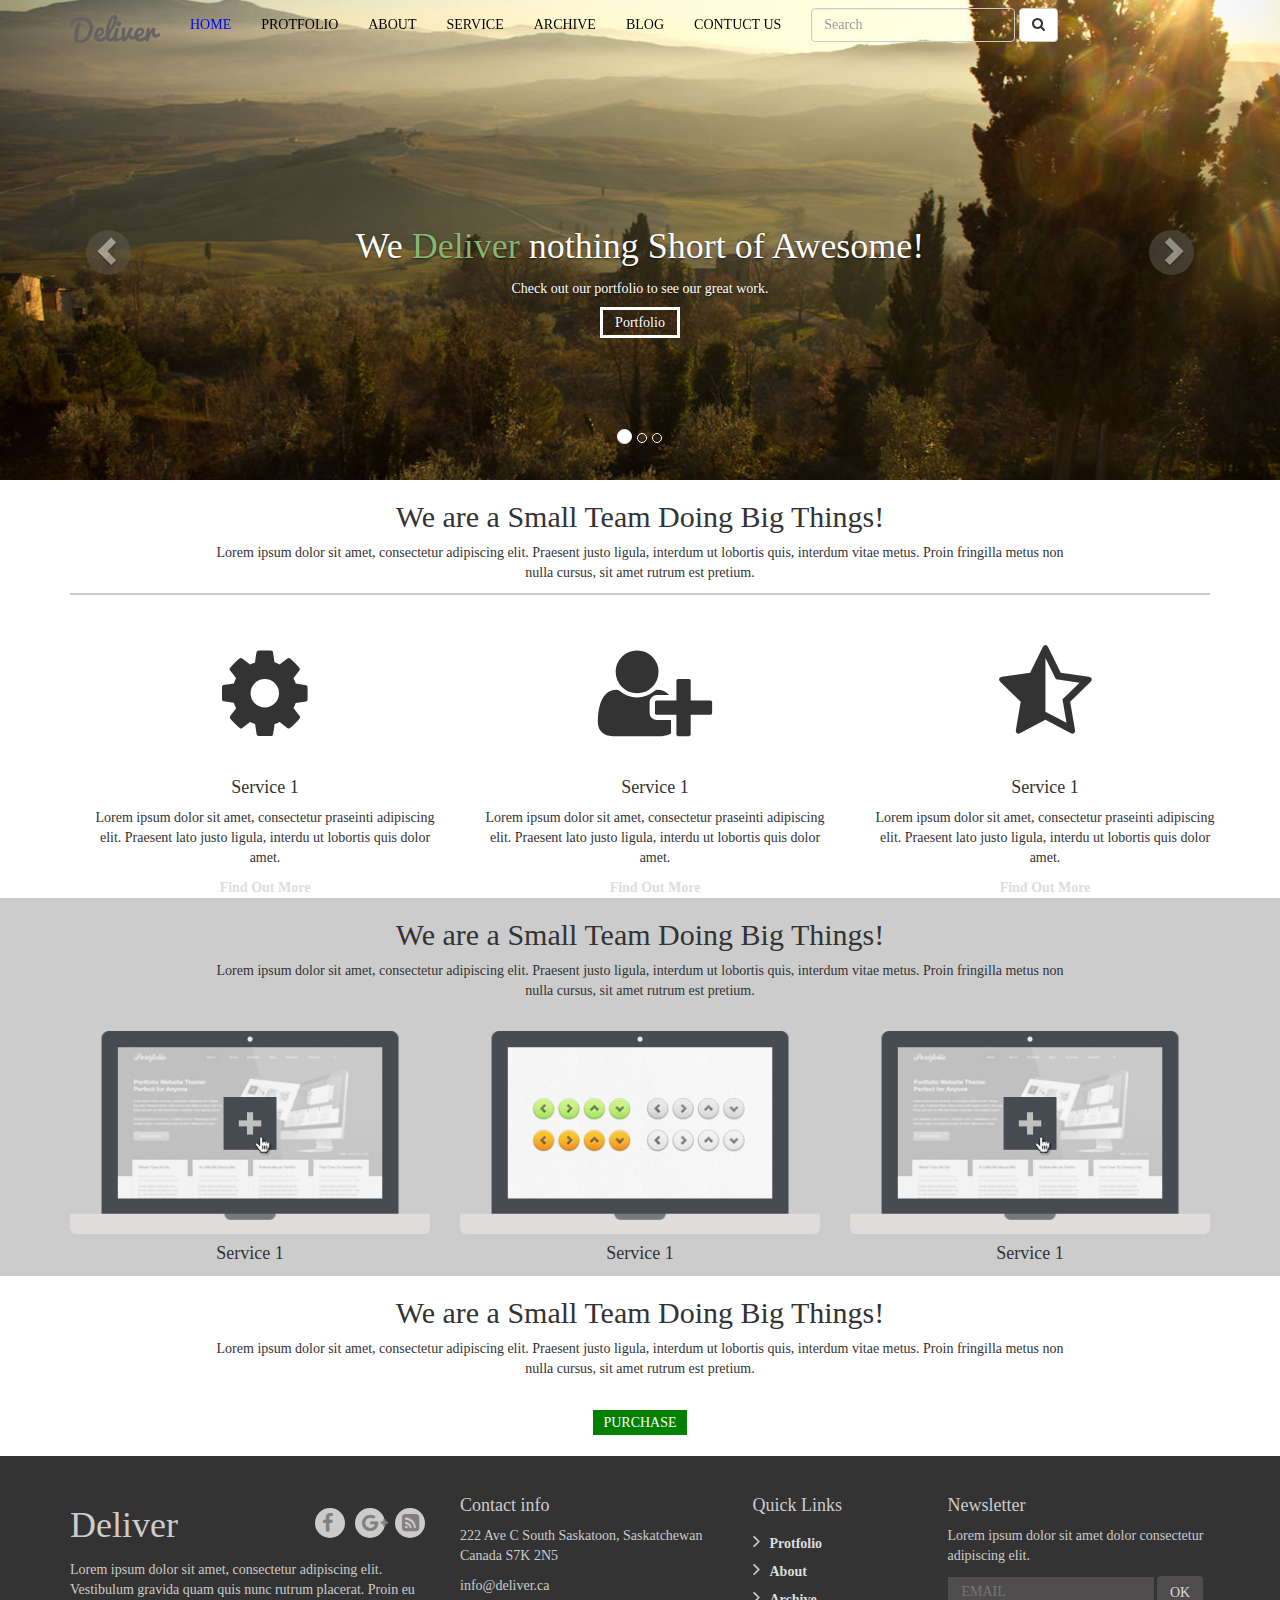
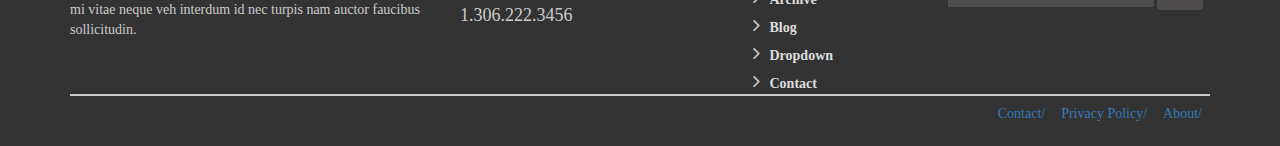
<file: index.html>
<!DOCTYPE html>
<html lang="en">
  <head>
    <meta charset="utf-8">
    <meta http-equiv="X-UA-Compatible" content="IE=edge">
    <meta name="viewport" content="width=device-width, initial-scale=1">
    <!-- The above 3 meta tags *must* come first in the head; any other head content must come *after* these tags -->
    <title>Deliver</title>

    <!-- Bootstrap -->
    <link href="css/bootstrap.min.css" rel="stylesheet">
    <link href="css/font-awesome.min.css" rel="stylesheet">
    <link href="css/responsive.css" rel="stylesheet">
    <link href="style.css" rel="stylesheet">
  </head>
  <body>
  <div class="main-container">
  <nav class="navbar navbar-default navbar-fixed-top">
  <div class="container">
    <!-- Brand and toggle get grouped for better mobile display -->
    <div class="navbar-header">
      <button type="button" class="navbar-toggle collapsed" data-toggle="collapse" data-target="#bs-example-navbar-collapse-1" aria-expanded="false">
        <span class="sr-only">Toggle navigation</span>
        <span class="icon-bar"></span>
        <span class="icon-bar"></span>
        <span class="icon-bar"></span>
      </button>
      <a class="navbar-brand" href="#"><img src="img/logo.png" alt="" /></a>
    </div>

    <!-- Collect the nav links, forms, and other content for toggling -->
    <div class="collapse navbar-collapse" id="bs-example-navbar-collapse-1">
      <ul class="nav navbar-nav">
        <li class="active"><a href="index.html">Home <span class="sr-only">(current)</span></a></li>
        <li><a href="portfolio.html">Protfolio</a></li>
        <li><a href="about.html">About</a></li>
        <li><a href="service.html">Service</a></li>
        <li><a href="archive.html">Archive</a></li>
        <li><a href="blog.html">Blog</a></li>
        <li><a href="contact.html">Contuct Us</a></li>
      </ul>
      <form class="navbar-form navbar-left" role="search">
        <div class="form-group">
          <input type="text" class="form-control" placeholder="Search">
        </div>
        <button type="submit" class="btn btn-default"><i class="fa fa-search"></i></button>
      </form>
     
    </div><!-- /.navbar-collapse -->
  </div><!-- /.container-fluid -->
</nav>
  
	<div id="carousel-example-generic" class="carousel slide" data-ride="carousel">
  <!-- Indicators -->
  <ol class="carousel-indicators">
    <li data-target="#carousel-example-generic" data-slide-to="0" class="active"></li>
    <li data-target="#carousel-example-generic" data-slide-to="1"></li>
    <li data-target="#carousel-example-generic" data-slide-to="2"></li>
  </ol>

  <!-- Wrapper for slides -->
  <div class="carousel-inner" role="listbox">
    <div class="item active">
      <img src="img/home.jpg" alt="...">
      <div class="carousel-caption">
       <h1>We <span style="color:#87b672;">Deliver</span> nothing Short of Awesome!</h1>
	   <p>Check out our portfolio to see our great work.</p>
	   <a href="">Portfolio</a>
      </div>
    </div>
    <div class="item">
       <img src="img/a3.jpg" alt="...">
       <div class="carousel-caption">
       <h1>We <span style="color:#87b672;">Deliver</span> nothing Short of Awesome!</h1>
	   <p>Check out our portfolio to see our great work.</p>
	   <a href="">Portfolio</a>
      </div>
    </div>
     <div class="item">
       <img src="img/home.png" alt="...">
       <div class="carousel-caption">
       <h1>We <span style="color:#87b672;">Deliver</span> nothing Short of Awesome!</h1>
	   <p>Check out our portfolio to see our great work.</p>
	   <a href="">Portfolio</a>
      </div>
    </div>
  </div>

  <!-- Controls -->
  <a class="left carousel-control" href="#carousel-example-generic" role="button" data-slide="prev">
    <span class="glyphicon glyphicon-chevron-left" aria-hidden="true"></span>
    <span class="sr-only">Previous</span>
  </a>
  <a class="right carousel-control" href="#carousel-example-generic" role="button" data-slide="next">
    <span class="glyphicon glyphicon-chevron-right" aria-hidden="true"></span>
    <span class="sr-only">Next</span>
  </a>
</div>
<div class="container">
	<div class="title">
		<h2>We are a Small Team Doing Big Things!</h2>
		<p>Lorem ipsum dolor sit amet, consectetur adipiscing elit. Praesent justo ligula, interdum ut lobortis quis, interdum vitae metus. Proin fringilla metus non nulla cursus, sit amet rutrum est pretium.</p>
	</div>
	
	<div class="border-top">
		<div class="container">
			<div class="about-aria">
			<div class="row">
				<div class="col-md-4">
					<div class="icon">
						<i class="fa fa-cog" aria-hidden="true"></i>
					</div>
					<div class="text">
						<h4>Service 1</h4>
						<p>Lorem ipsum dolor sit amet, consectetur praseinti adipiscing elit. Praesent lato justo ligula, interdu ut lobortis quis dolor amet.</p>
						<a href="">Find Out More</a>
					</div>
				</div>
				<div class="col-md-4">
					<div class="icon">
						<i class="fa fa-user-plus" aria-hidden="true"></i>

					</div>
					<div class="text">
						<h4>Service 1</h4>
						<p>Lorem ipsum dolor sit amet, consectetur praseinti adipiscing elit. Praesent lato justo ligula, interdu ut lobortis quis dolor amet.</p>
						<a href="">Find Out More</a>
					</div>
				</div>
				<div class="col-md-4">
					<div class="icon">
						<i class="fa fa-star-half-o" aria-hidden="true"></i>

					</div>
					<div class="text">
						<h4>Service 1</h4>
						<p>Lorem ipsum dolor sit amet, consectetur praseinti adipiscing elit. Praesent lato justo ligula, interdu ut lobortis quis dolor amet.</p>
						<a href="">Find Out More</a>
					</div>
				</div>
			</div>
		</div>
		</div>
	</div>
	

</div>
<div class="about-color">
	<div class="about-bottom">
		<div class="container">
		<div class="title">
			<h2>We are a Small Team Doing Big Things!</h2>
			<p>Lorem ipsum dolor sit amet, consectetur adipiscing elit. Praesent justo ligula, interdum ut lobortis quis, interdum vitae metus. Proin fringilla metus non nulla cursus, sit amet rutrum est pretium.</p>
		</div>
			<div class="row">
			<div class="col-md-4">
				<div class="icon">
					<img src="img/3.png" alt="" />
					<div class="icon-over">
						<i class="fa fa-plus"></i>
					</div>
				</div>
				
				<div class="text">
					<h4>Service 1</h4>
				</div>
			</div>
			<div class="col-md-4">
				<div class="icon">
					<img src="img/1.png" alt="" />
					<div class="icon-over"></div>
				</div>
				<div class="text">
					<h4>Service 1</h4>
				</div>
			</div>
			<div class="col-md-4">
				<div class="icon">
					<img src="img/3.png" alt="" />
					<div class="icon-over"></div>
				</div>
				<div class="text">
					<h4>Service 1</h4>
				</div>
			</div>
		</div>
		</div>
	</div>
</div>
	
<div class="border-top">
	<div class="container">
		<div class="about-aria">
		<div class="title">
			<h2>We are a Small Team Doing Big Things!</h2>
			<p>Lorem ipsum dolor sit amet, consectetur adipiscing elit. Praesent justo ligula, interdum ut lobortis quis, interdum vitae metus. Proin fringilla metus non nulla cursus, sit amet rutrum est pretium.</p>
			<a href="">Purchase</a>
		</div>
	</div>
	</div>
</div>
	
	
	<div class="footer-top">
		<div class="container">
			<div class="row">
				<div class="col-md-4">
					<div class="link-icon">
						<h1>Deliver</h1>
						<div class="text">
						<i class="fa fa-rss-square" aria-hidden="true"></i>
						<i class="fa fa-google-plus" aria-hidden="true"></i>
						<i class="fa fa-facebook" aria-hidden="true"></i>
					</div>
					</div>
					
					<div class="p-tex">
						<p>Lorem ipsum dolor sit amet, consectetur adipiscing elit. Vestibulum gravida quam quis nunc rutrum placerat. Proin eu mi vitae neque veh interdum id nec turpis nam auctor faucibus sollicitudin.</p>
					</div>
				</div>
				<div class="col-md-3">
					<div class="text">
						<h4>Contact info</h4>
						<p>222 Ave C South
						Saskatoon, Saskatchewan  
						Canada S7K 2N5</p>
						<p>info@deliver.ca</p>
						<h4>1.306.222.3456</h4>
					</div>
				</div>
				<div class="col-md-2">
					
					<div class="text">
						<h4>Quick Links</h4>
						<li><i class="fa fa-angle-right"></i><a href="">Protfolio</a></li>
						<li><i class="fa fa-angle-right"></i><a href="">About</a></li>
						<li><i class="fa fa-angle-right"></i><a href="">Archive</a></li>
						<li><i class="fa fa-angle-right"></i><a href="">Blog</a></li>
						<li><i class="fa fa-angle-right"></i><a href="">Dropdown</a></li>
						<li><i class="fa fa-angle-right"></i><a href="">Contact</a></li>
						
					</div>
				</div>
				<div class="col-md-3">
					
					<div class="text">
						<h4>Newsletter</h4>
						<p>Lorem ipsum dolor sit amet dolor consectetur adipiscing elit. </p>
						<form action="">
							<input type="text" placeholder="EMAIL"/>
							<input class="btn"type="button" value="OK"/>
						</form>
					</div>
				</div>
			</div>
		</div>
	</div>
	<div class="footer-bottom">
		<div class="container">
			<div class="border-top">
				<p>Copyright 2013 Deliver. All Rights Reserved.</p>
			<li><a href="">About/</a></li>
			<li><a href="">Privacy Policy/</a></li>
			<li><a href="">Contact/</a></li>
			</div>
		</div>
	</div>
</div>
  </body>
</div>

    <!-- jQuery (necessary for Bootstrap's JavaScript plugins) -->
    <script src="https://ajax.googleapis.com/ajax/libs/jquery/1.11.3/jquery.min.js"></script>
    <script src="js/jquery-3.1.1.min.js"></script>
    
    <!-- Include all compiled plugins (below), or include individual files as needed -->
    <script src="js/bootstrap.min.js"></script>
  </body>
</html>
</file>
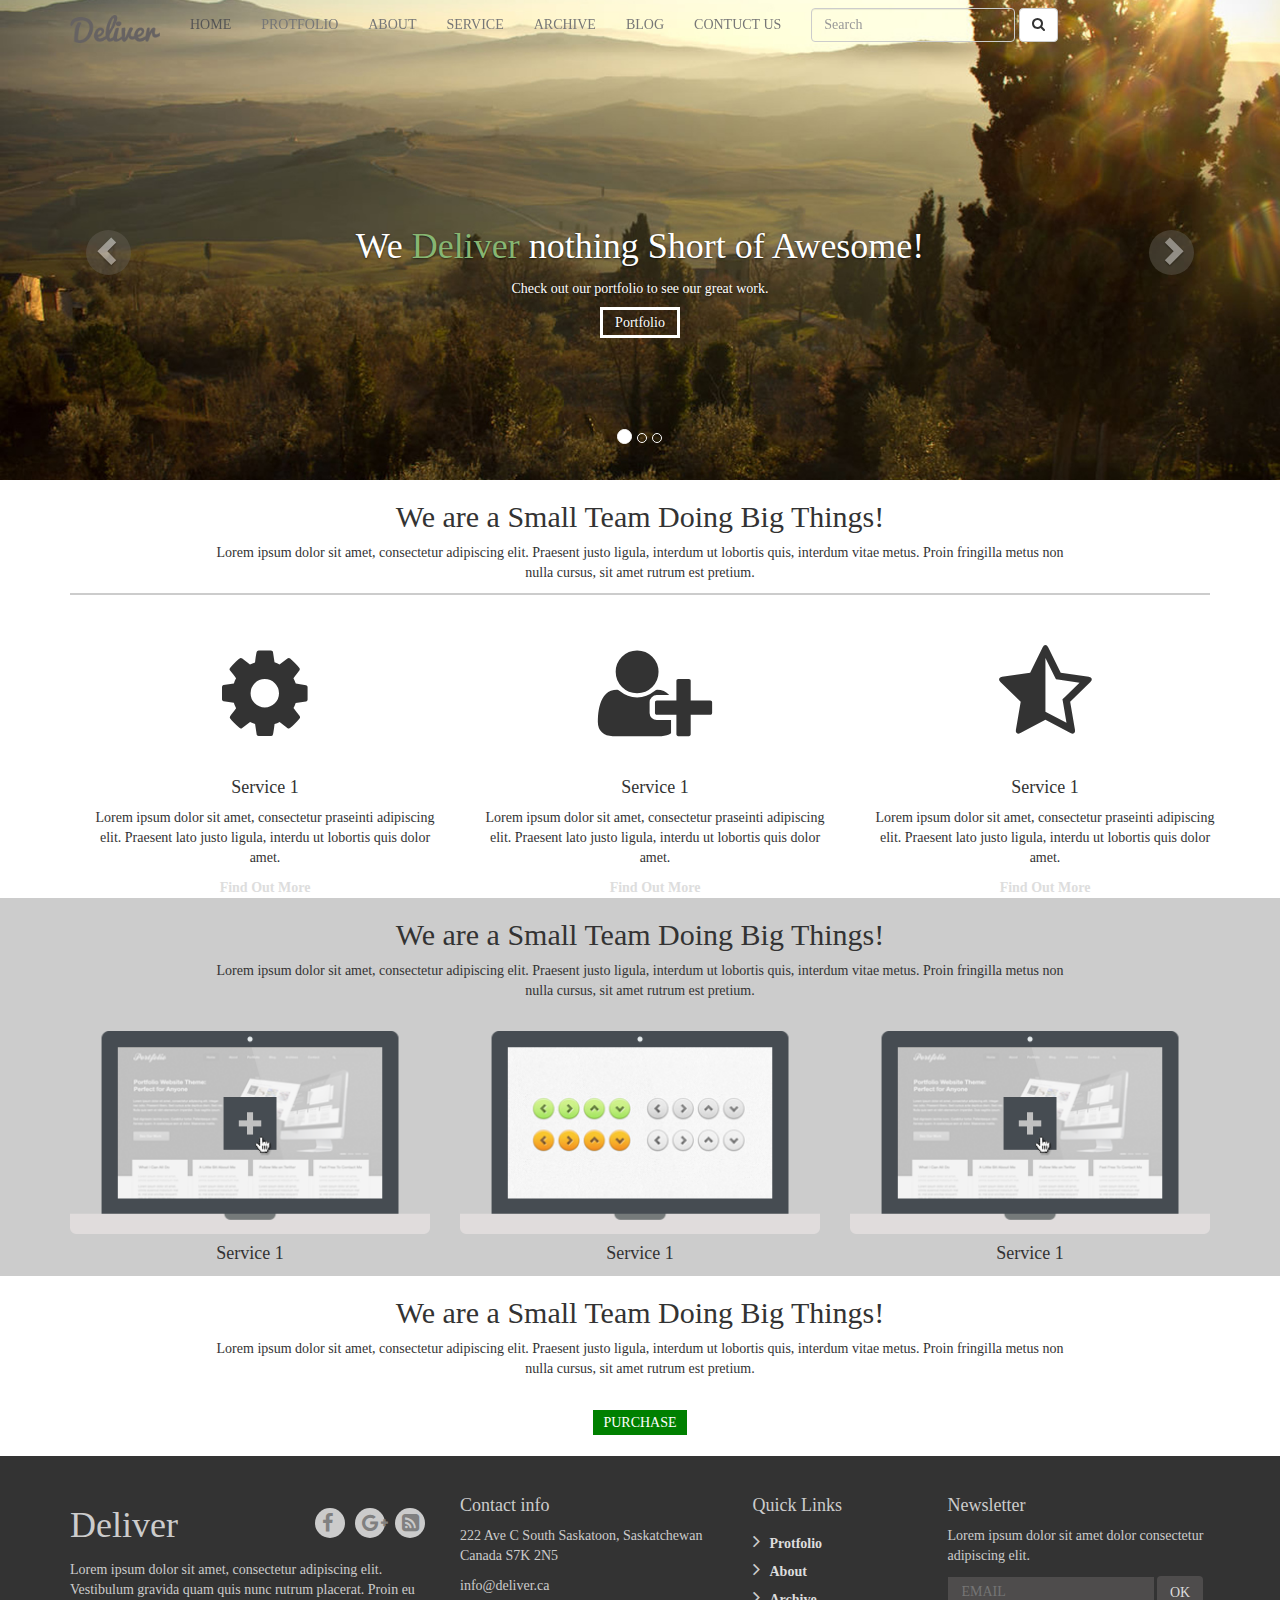
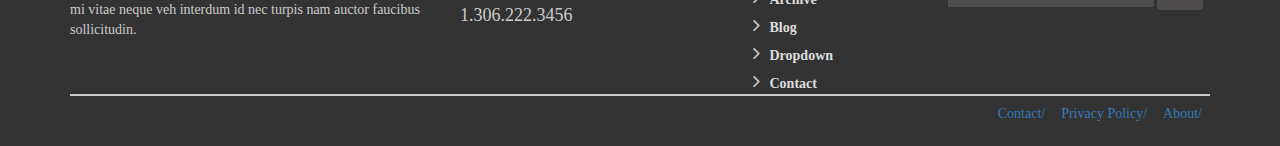
<file: Deliver/index.html>
<!DOCTYPE html>
<html lang="en">
  <head>
    <meta charset="utf-8">
    <meta http-equiv="X-UA-Compatible" content="IE=edge">
    <meta name="viewport" content="width=device-width, initial-scale=1">
    <!-- The above 3 meta tags *must* come first in the head; any other head content must come *after* these tags -->
    <title>Deliver</title>

    <!-- Bootstrap -->
    <link href="css/bootstrap.min.css" rel="stylesheet">
    <link href="css/font-awesome.min.css" rel="stylesheet">
    <link href="css/responsive.css" rel="stylesheet">
    <link href="style.css" rel="stylesheet">
  </head>
  <body>
  <div class="main-container">
  <nav class="navbar navbar-default navbar-fixed-top">
  <div class="container">
    <!-- Brand and toggle get grouped for better mobile display -->
    <div class="navbar-header">
      <button type="button" class="navbar-toggle collapsed" data-toggle="collapse" data-target="#bs-example-navbar-collapse-1" aria-expanded="false">
        <span class="sr-only">Toggle navigation</span>
        <span class="icon-bar"></span>
        <span class="icon-bar"></span>
        <span class="icon-bar"></span>
      </button>
      <a class="navbar-brand" href="#"><img src="img/logo.png" alt="" /></a>
    </div>

    <!-- Collect the nav links, forms, and other content for toggling -->
    <div class="collapse navbar-collapse" id="bs-example-navbar-collapse-1">
      <ul class="nav navbar-nav">
        <li class="active"><a href="index.html">Home <span class="sr-only">(current)</span></a></li>
        <li><a href="portfolio.html">Protfolio</a></li>
        <li><a href="about.html">About</a></li>
        <li><a href="service.html">Service</a></li>
        <li><a href="archive.html">Archive</a></li>
        <li><a href="blog.html">Blog</a></li>
        <li><a href="contact.html">Contuct Us</a></li>
        
        
      </ul>
      <form class="navbar-form navbar-left" role="search">
        <div class="form-group">
          <input type="text" class="form-control" placeholder="Search">
        </div>
        <button type="submit" class="btn btn-default"><i class="fa fa-search"></i></button>
      </form>
     
    </div><!-- /.navbar-collapse -->
  </div><!-- /.container-fluid -->
</nav>
  
	<div id="carousel-example-generic" class="carousel slide" data-ride="carousel">
  <!-- Indicators -->
  <ol class="carousel-indicators">
    <li data-target="#carousel-example-generic" data-slide-to="0" class="active"></li>
    <li data-target="#carousel-example-generic" data-slide-to="1"></li>
    <li data-target="#carousel-example-generic" data-slide-to="2"></li>
  </ol>

  <!-- Wrapper for slides -->
  <div class="carousel-inner" role="listbox">
    <div class="item active">
      <img src="img/home.jpg" alt="...">
      <div class="carousel-caption">
       <h1>We <span style="color:#87b672;">Deliver</span> nothing Short of Awesome!</h1>
	   <p>Check out our portfolio to see our great work.</p>
	   <a href="">Portfolio</a>
      </div>
    </div>
    <div class="item">
       <img src="img/a3.jpg" alt="...">
       <div class="carousel-caption">
       <h1>We <span style="color:#87b672;">Deliver</span> nothing Short of Awesome!</h1>
	   <p>Check out our portfolio to see our great work.</p>
	   <a href="">Portfolio</a>
      </div>
    </div>
     <div class="item">
       <img src="img/home.png" alt="...">
       <div class="carousel-caption">
       <h1>We <span style="color:#87b672;">Deliver</span> nothing Short of Awesome!</h1>
	   <p>Check out our portfolio to see our great work.</p>
	   <a href="">Portfolio</a>
      </div>
    </div>
  </div>

  <!-- Controls -->
  <a class="left carousel-control" href="#carousel-example-generic" role="button" data-slide="prev">
    <span class="glyphicon glyphicon-chevron-left" aria-hidden="true"></span>
    <span class="sr-only">Previous</span>
  </a>
  <a class="right carousel-control" href="#carousel-example-generic" role="button" data-slide="next">
    <span class="glyphicon glyphicon-chevron-right" aria-hidden="true"></span>
    <span class="sr-only">Next</span>
  </a>
</div>
<div class="container">
	<div class="title">
		<h2>We are a Small Team Doing Big Things!</h2>
		<p>Lorem ipsum dolor sit amet, consectetur adipiscing elit. Praesent justo ligula, interdum ut lobortis quis, interdum vitae metus. Proin fringilla metus non nulla cursus, sit amet rutrum est pretium.</p>
	</div>
	
	<div class="border-top">
		<div class="container">
			<div class="about-aria">
			<div class="row">
				<div class="col-md-4">
					<div class="icon">
						<i class="fa fa-cog" aria-hidden="true"></i>
					</div>
					<div class="text">
						<h4>Service 1</h4>
						<p>Lorem ipsum dolor sit amet, consectetur praseinti adipiscing elit. Praesent lato justo ligula, interdu ut lobortis quis dolor amet.</p>
						<a href="">Find Out More</a>
					</div>
				</div>
				<div class="col-md-4">
					<div class="icon">
						<i class="fa fa-user-plus" aria-hidden="true"></i>

					</div>
					<div class="text">
						<h4>Service 1</h4>
						<p>Lorem ipsum dolor sit amet, consectetur praseinti adipiscing elit. Praesent lato justo ligula, interdu ut lobortis quis dolor amet.</p>
						<a href="">Find Out More</a>
					</div>
				</div>
				<div class="col-md-4">
					<div class="icon">
						<i class="fa fa-star-half-o" aria-hidden="true"></i>

					</div>
					<div class="text">
						<h4>Service 1</h4>
						<p>Lorem ipsum dolor sit amet, consectetur praseinti adipiscing elit. Praesent lato justo ligula, interdu ut lobortis quis dolor amet.</p>
						<a href="">Find Out More</a>
					</div>
				</div>
			</div>
		</div>
		</div>
	</div>
	

</div>
<div class="about-color">
	<div class="about-bottom">
		<div class="container">
		<div class="title">
			<h2>We are a Small Team Doing Big Things!</h2>
			<p>Lorem ipsum dolor sit amet, consectetur adipiscing elit. Praesent justo ligula, interdum ut lobortis quis, interdum vitae metus. Proin fringilla metus non nulla cursus, sit amet rutrum est pretium.</p>
		</div>
			<div class="row">
			<div class="col-md-4">
				<div class="icon">
					<img src="img/3.png" alt="" />
					<div class="icon-over"></div>
				</div>
				
				<div class="text">
					<h4>Service 1</h4>
				</div>
			</div>
			<div class="col-md-4">
				<div class="icon">
					<img src="img/1.png" alt="" />
					<div class="icon-over"></div>
				</div>
				<div class="text">
					<h4>Service 1</h4>
				</div>
			</div>
			<div class="col-md-4">
				<div class="icon">
					<img src="img/3.png" alt="" />
					<div class="icon-over"></div>
				</div>
				<div class="text">
					<h4>Service 1</h4>
				</div>
			</div>
		</div>
		</div>
	</div>
</div>
	
<div class="border-top">
	<div class="container">
		<div class="about-aria">
		<div class="title">
			<h2>We are a Small Team Doing Big Things!</h2>
			<p>Lorem ipsum dolor sit amet, consectetur adipiscing elit. Praesent justo ligula, interdum ut lobortis quis, interdum vitae metus. Proin fringilla metus non nulla cursus, sit amet rutrum est pretium.</p>
			<a href="">Purchase</a>
		</div>
	</div>
	</div>
</div>
	
	
	<div class="footer-top">
		<div class="container">
			<div class="row">
				<div class="col-md-4">
					<div class="link-icon">
						<h1>Deliver</h1>
						<div class="text">
						<i class="fa fa-rss-square" aria-hidden="true"></i>
						<i class="fa fa-google-plus" aria-hidden="true"></i>
						<i class="fa fa-facebook" aria-hidden="true"></i>
					</div>
					</div>
					
					<div class="p-tex">
						<p>Lorem ipsum dolor sit amet, consectetur adipiscing elit. Vestibulum gravida quam quis nunc rutrum placerat. Proin eu mi vitae neque veh interdum id nec turpis nam auctor faucibus sollicitudin.</p>
					</div>
				</div>
				<div class="col-md-3">
					<div class="text">
						<h4>Contact info</h4>
						<p>222 Ave C South
						Saskatoon, Saskatchewan  
						Canada S7K 2N5</p>
						<p>info@deliver.ca</p>
						<h4>1.306.222.3456</h4>
					</div>
				</div>
				<div class="col-md-2">
					
					<div class="text">
						<h4>Quick Links</h4>
						<li><i class="fa fa-angle-right"></i><a href="">Protfolio</a></li>
						<li><i class="fa fa-angle-right"></i><a href="">About</a></li>
						<li><i class="fa fa-angle-right"></i><a href="">Archive</a></li>
						<li><i class="fa fa-angle-right"></i><a href="">Blog</a></li>
						<li><i class="fa fa-angle-right"></i><a href="">Dropdown</a></li>
						<li><i class="fa fa-angle-right"></i><a href="">Contact</a></li>
						
					</div>
				</div>
				<div class="col-md-3">
					
					<div class="text">
						<h4>Newsletter</h4>
						<p>Lorem ipsum dolor sit amet dolor consectetur adipiscing elit. </p>
						<form action="">
							<input type="text" placeholder="EMAIL"/>
							<input class="btn"type="button" value="OK"/>
						</form>
					</div>
				</div>
			</div>
		</div>
	</div>
	<div class="footer-bottom">
		<div class="container">
			<div class="border-top">
				<p>Copyright 2013 Deliver. All Rights Reserved.</p>
			<li><a href="">About/</a></li>
			<li><a href="">Privacy Policy/</a></li>
			<li><a href="">Contact/</a></li>
			</div>
		</div>
	</div>
</div>
  </body>
</div>

    <!-- jQuery (necessary for Bootstrap's JavaScript plugins) -->
    <script src="https://ajax.googleapis.com/ajax/libs/jquery/1.11.3/jquery.min.js"></script>
    <script src="js/jquery-3.1.1.min.js"></script>
    
    <!-- Include all compiled plugins (below), or include individual files as needed -->
    <script src="js/bootstrap.min.js"></script>
  </body>
</html>
</file>
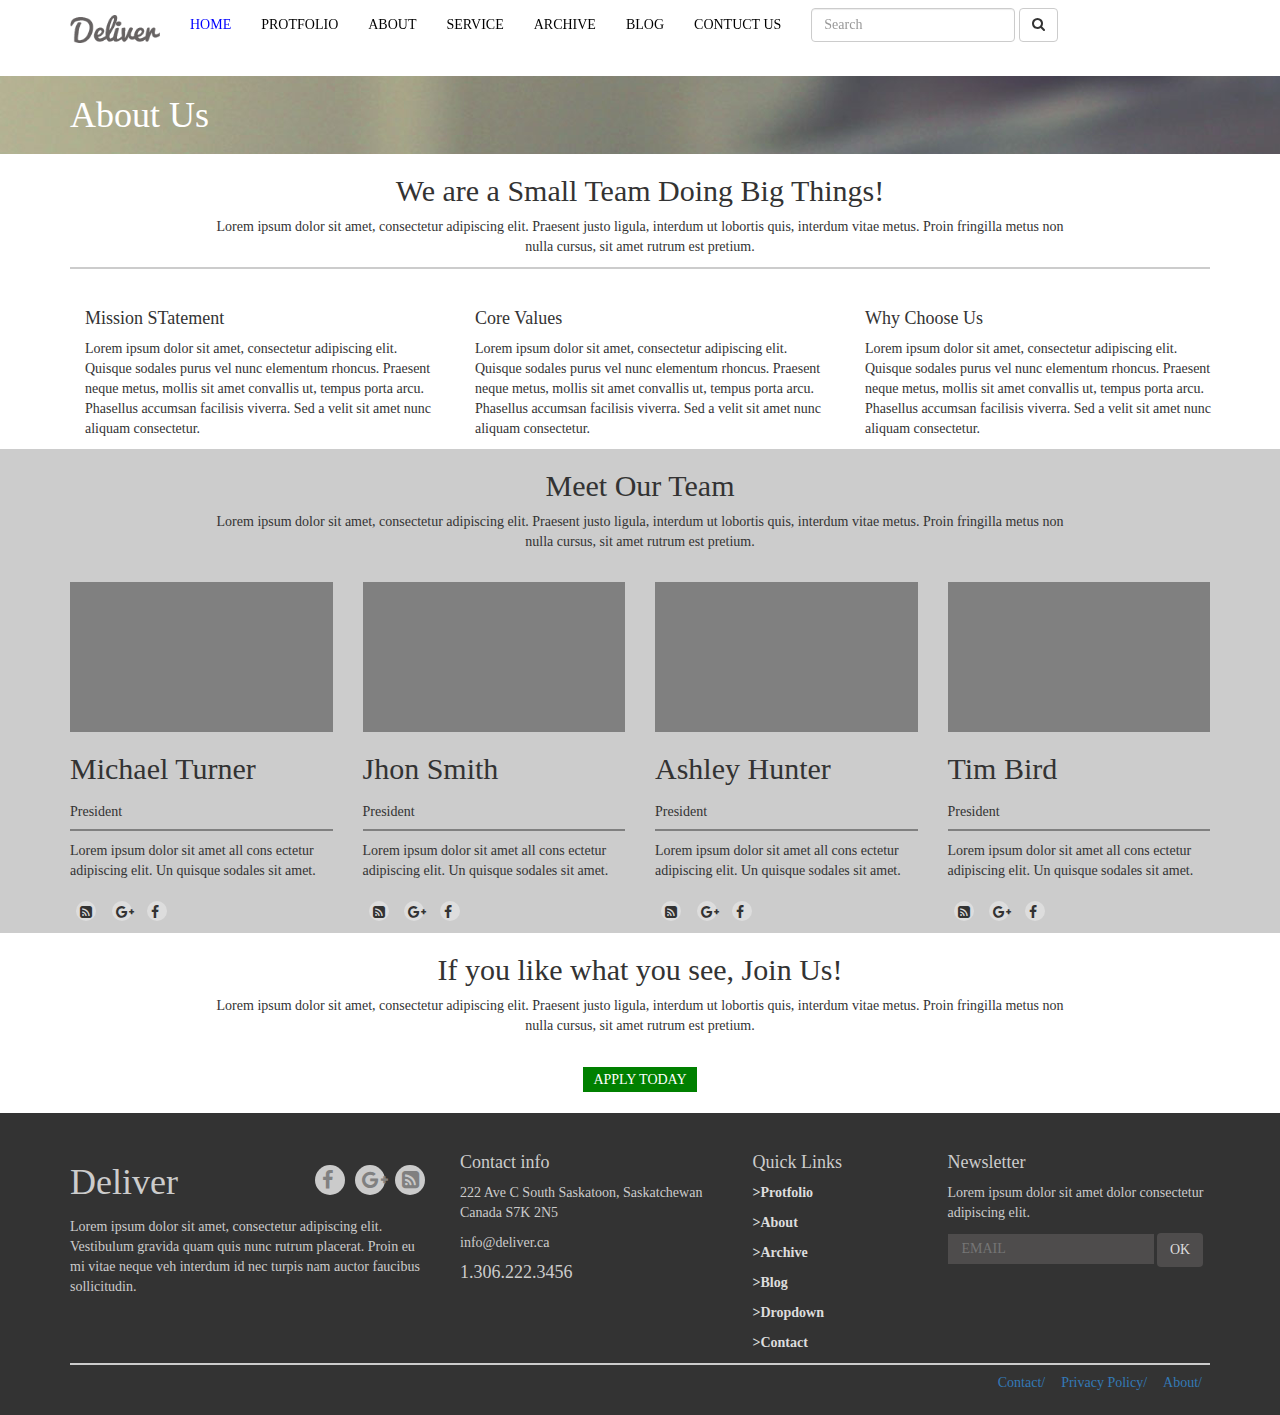
<file: about.html>
<!DOCTYPE html>
<html lang="en">
  <head>
    <meta charset="utf-8">
    <meta http-equiv="X-UA-Compatible" content="IE=edge">
    <meta name="viewport" content="width=device-width, initial-scale=1">
    <!-- The above 3 meta tags *must* come first in the head; any other head content must come *after* these tags -->
   <title>Deliver</title>

    <!-- Bootstrap -->
    <link href="css/bootstrap.min.css" rel="stylesheet">
    <link href="css/font-awesome.min.css" rel="stylesheet">
    <link href="css/responsive.css" rel="stylesheet">
    <link href="style.css" rel="stylesheet">
  </head>
  <body>
  <div class="main-container">
  <nav class="navbar navbar-default navbar-fixed-top">
  <div class="container">
    <!-- Brand and toggle get grouped for better mobile display -->
    <div class="navbar-header">
      <button type="button" class="navbar-toggle collapsed" data-toggle="collapse" data-target="#bs-example-navbar-collapse-1" aria-expanded="false">
        <span class="sr-only">Toggle navigation</span>
        <span class="icon-bar"></span>
        <span class="icon-bar"></span>
        <span class="icon-bar"></span>
      </button>
      <a class="navbar-brand" href="#"><img src="img/logo.png" alt="" /></a>
    </div>

    <!-- Collect the nav links, forms, and other content for toggling -->
    <div class="collapse navbar-collapse" id="bs-example-navbar-collapse-1">
      <ul class="nav navbar-nav">
        <li class="active"><a href="index.html">Home <span class="sr-only">(current)</span></a></li>
        <li><a href="portfolio.html">Protfolio</a></li>
        <li><a href="about.html">About</a></li>
        <li><a href="service.html">Service</a></li>
        <li><a href="archive.html">Archive</a></li>
        <li><a href="blog.html">Blog</a></li>
        <li><a href="contact.html">Contuct Us</a></li>
      </ul>
      <form class="navbar-form navbar-left" role="search">
        <div class="form-group">
          <input type="text" class="form-control" placeholder="Search">
        </div>
        <button type="submit" class="btn btn-default"><i class="fa fa-search"></i></button>
      </form>
     
    </div><!-- /.navbar-collapse -->
  </div><!-- /.container-fluid -->
</nav>
  
<div class="about-header">
	<div class="container">
		<div class="title-img">
			<h1>About Us</h1>
		</div>
	</div>
</div>	

<div class="container">
	<div class="title">
		<h2>We are a Small Team Doing Big Things!</h2>
		<p>Lorem ipsum dolor sit amet, consectetur adipiscing elit. Praesent justo ligula, interdum ut lobortis quis, interdum vitae metus. Proin fringilla metus non nulla cursus, sit amet rutrum est pretium.</p>
	</div>
	
	<div class="border-top">
		<div class="container">
			<div class="about-aria-text">
			<div class="row">
				<div class="col-md-4">
					<div class="text">
						<h4>Mission STatement</h4>
						<p>Lorem ipsum dolor sit amet, consectetur adipiscing elit. Quisque sodales purus vel nunc elementum rhoncus. Praesent neque metus, mollis sit amet convallis ut, tempus porta arcu. Phasellus accumsan facilisis viverra. Sed a velit sit amet nunc aliquam consectetur.</p>
					</div>
				</div>
				<div class="col-md-4">
					<div class="text">
						<div class="text">
							<h4>Core Values</h4>
							<p>Lorem ipsum dolor sit amet, consectetur adipiscing elit. Quisque sodales purus vel nunc elementum rhoncus. Praesent neque metus, mollis sit amet convallis ut, tempus porta arcu. Phasellus accumsan facilisis viverra. Sed a velit sit amet nunc aliquam consectetur.</p>
						</div>
					</div>
				</div>
				<div class="col-md-4">
					<div class="text">
						<h4>Why Choose Us</h4>
						<p>Lorem ipsum dolor sit amet, consectetur adipiscing elit. Quisque sodales purus vel nunc elementum rhoncus. Praesent neque metus, mollis sit amet convallis ut, tempus porta arcu. Phasellus accumsan facilisis viverra. Sed a velit sit amet nunc aliquam consectetur.</p>
					</div>
				</div>
			</div>
		</div>
	</div>
</div>
	
</div>
<div class="about-color">
	<div class="about-bottom">
		<div class="container">
		<div class="title">
			<h2>Meet Our Team</h2>
			<p>Lorem ipsum dolor sit amet, consectetur adipiscing elit. Praesent justo ligula, interdum ut lobortis quis, interdum vitae metus. Proin fringilla metus non nulla cursus, sit amet rutrum est pretium.</p>
		</div>
			<div class="row">
			<div class="col-md-3">
				<div class="icon-shap">
				</div>
				<div class="left-tex">
					<div class="text-shap">
						<h2>Michael Turner</h2>
						<p>President</p>
					</div>
					<div class="text-shap-p">
						<p>Lorem ipsum dolor sit amet all cons ectetur adipiscing elit. Un quisque sodales sit amet.</p>
						<div class="link-icon-fa">
							<div class="text">
								<i class="fa fa-rss-square" aria-hidden="true"></i>
								<i class="fa fa-google-plus" aria-hidden="true"></i>
								<i class="fa fa-facebook" aria-hidden="true"></i>
							</div>
						</div>
					</div>
				</div>
			</div>
			<div class="col-md-3">
				<div class="icon-shap">
				</div>
				<div class="left-tex">
					<div class="text-shap">
						<h2>Jhon Smith</h2>
						<p>President</p>
					</div>
					<div class="text-shap-p">
						<p>Lorem ipsum dolor sit amet all cons ectetur adipiscing elit. Un quisque sodales sit amet.</p>
						<div class="link-icon-fa">
							<div class="text">
								<i class="fa fa-rss-square" aria-hidden="true"></i>
								<i class="fa fa-google-plus" aria-hidden="true"></i>
								<i class="fa fa-facebook" aria-hidden="true"></i>
							</div>
						</div>
					</div>
				</div>
			</div>
			<div class="col-md-3">
				<div class="icon-shap">
				</div>
				<div class="left-tex">
					<div class="text-shap">
						<h2>Ashley Hunter</h2>
						<p>President</p>
					</div>
					<div class="text-shap-p">
						<p>Lorem ipsum dolor sit amet all cons ectetur adipiscing elit. Un quisque sodales sit amet.</p>
						<div class="link-icon-fa">
							<div class="text">
								<i class="fa fa-rss-square" aria-hidden="true"></i>
								<i class="fa fa-google-plus" aria-hidden="true"></i>
								<i class="fa fa-facebook" aria-hidden="true"></i>
							</div>
						</div>
					</div>
				</div>
			</div>
			<div class="col-md-3">
				<div class="icon-shap">
				</div>
				<div class="left-tex">
					<div class="text-shap">
						<h2>Tim Bird</h2>
						<p>President</p>
					</div>
					<div class="text-shap-p">
						<p>Lorem ipsum dolor sit amet all cons ectetur adipiscing elit. Un quisque sodales sit amet.</p>
						<div class="link-icon-fa">
							<div class="text">
								<i class="fa fa-rss-square" aria-hidden="true"></i>
								<i class="fa fa-google-plus" aria-hidden="true"></i>
								<i class="fa fa-facebook" aria-hidden="true"></i>
							</div>
						</div>
					</div>
				</div>
			</div>
		</div>
		</div>
	</div>
</div>
	
<div class="border-top">
	<div class="container">
		<div class="about-aria">
		<div class="title">
			<h2>If you like what you see, Join Us!</h2>
			<p>Lorem ipsum dolor sit amet, consectetur adipiscing elit. Praesent justo ligula, interdum ut lobortis quis, interdum vitae metus. Proin fringilla metus non nulla cursus, sit amet rutrum est pretium.</p>
			<a href="">Apply Today</a>
		</div>
	</div>
	</div>
</div>
	
	
	<div class="footer-top">
		<div class="container">
			<div class="row">
				<div class="col-md-4">
					<div class="link-icon">
						<h1>Deliver</h1>
						<div class="text">
						<i class="fa fa-rss-square" aria-hidden="true"></i>
						<i class="fa fa-google-plus" aria-hidden="true"></i>
						<i class="fa fa-facebook" aria-hidden="true"></i>
					</div>
					</div>
					
					<div class="p-tex">
						<p>Lorem ipsum dolor sit amet, consectetur adipiscing elit. Vestibulum gravida quam quis nunc rutrum placerat. Proin eu mi vitae neque veh interdum id nec turpis nam auctor faucibus sollicitudin.</p>
					</div>
				</div>
				<div class="col-md-3">
					<div class="text">
						<h4>Contact info</h4>
						<p>222 Ave C South
						Saskatoon, Saskatchewan  
						Canada S7K 2N5</p>
						<p>info@deliver.ca</p>
						<h4>1.306.222.3456</h4>
					</div>
				</div>
				<div class="col-md-2">
					
					<div class="text">
						<h4>Quick Links</h4>
						<p><a href="">>Protfolio</a></p>
						<p><a href="">>About</a></p>
						<p><a href="">>Archive</a></p>
						<p><a href="">>Blog</a></p>
						<p><a href="">>Dropdown</a></p>
						<p><a href="">>Contact</a></p>
					</div>
				</div>
				<div class="col-md-3">
					
					<div class="text">
						<h4>Newsletter</h4>
						<p>Lorem ipsum dolor sit amet dolor consectetur adipiscing elit. </p>
						<form action="">
							<input type="text" placeholder="EMAIL"/>
							<input class="btn"type="button" value="OK"/>
						</form>
					</div>
				</div>
			</div>
		</div>
	</div>
	<div class="footer-bottom">
		<div class="container">
			<div class="border-top">
				<p>Copyright 2013 Deliver. All Rights Reserved.</p>
			<li><a href="">About/</a></li>
			<li><a href="">Privacy Policy/</a></li>
			<li><a href="">Contact/</a></li>
			</div>
		</div>
	</div>
</div>
  </body>
</div>

    <!-- jQuery (necessary for Bootstrap's JavaScript plugins) -->
    <script src="https://ajax.googleapis.com/ajax/libs/jquery/1.11.3/jquery.min.js"></script>
    <script src="js/jquery-3.1.1.min.js"></script>
    
    <!-- Include all compiled plugins (below), or include individual files as needed -->
    <script src="js/bootstrap.min.js"></script>
  </body>
</html>
</file>
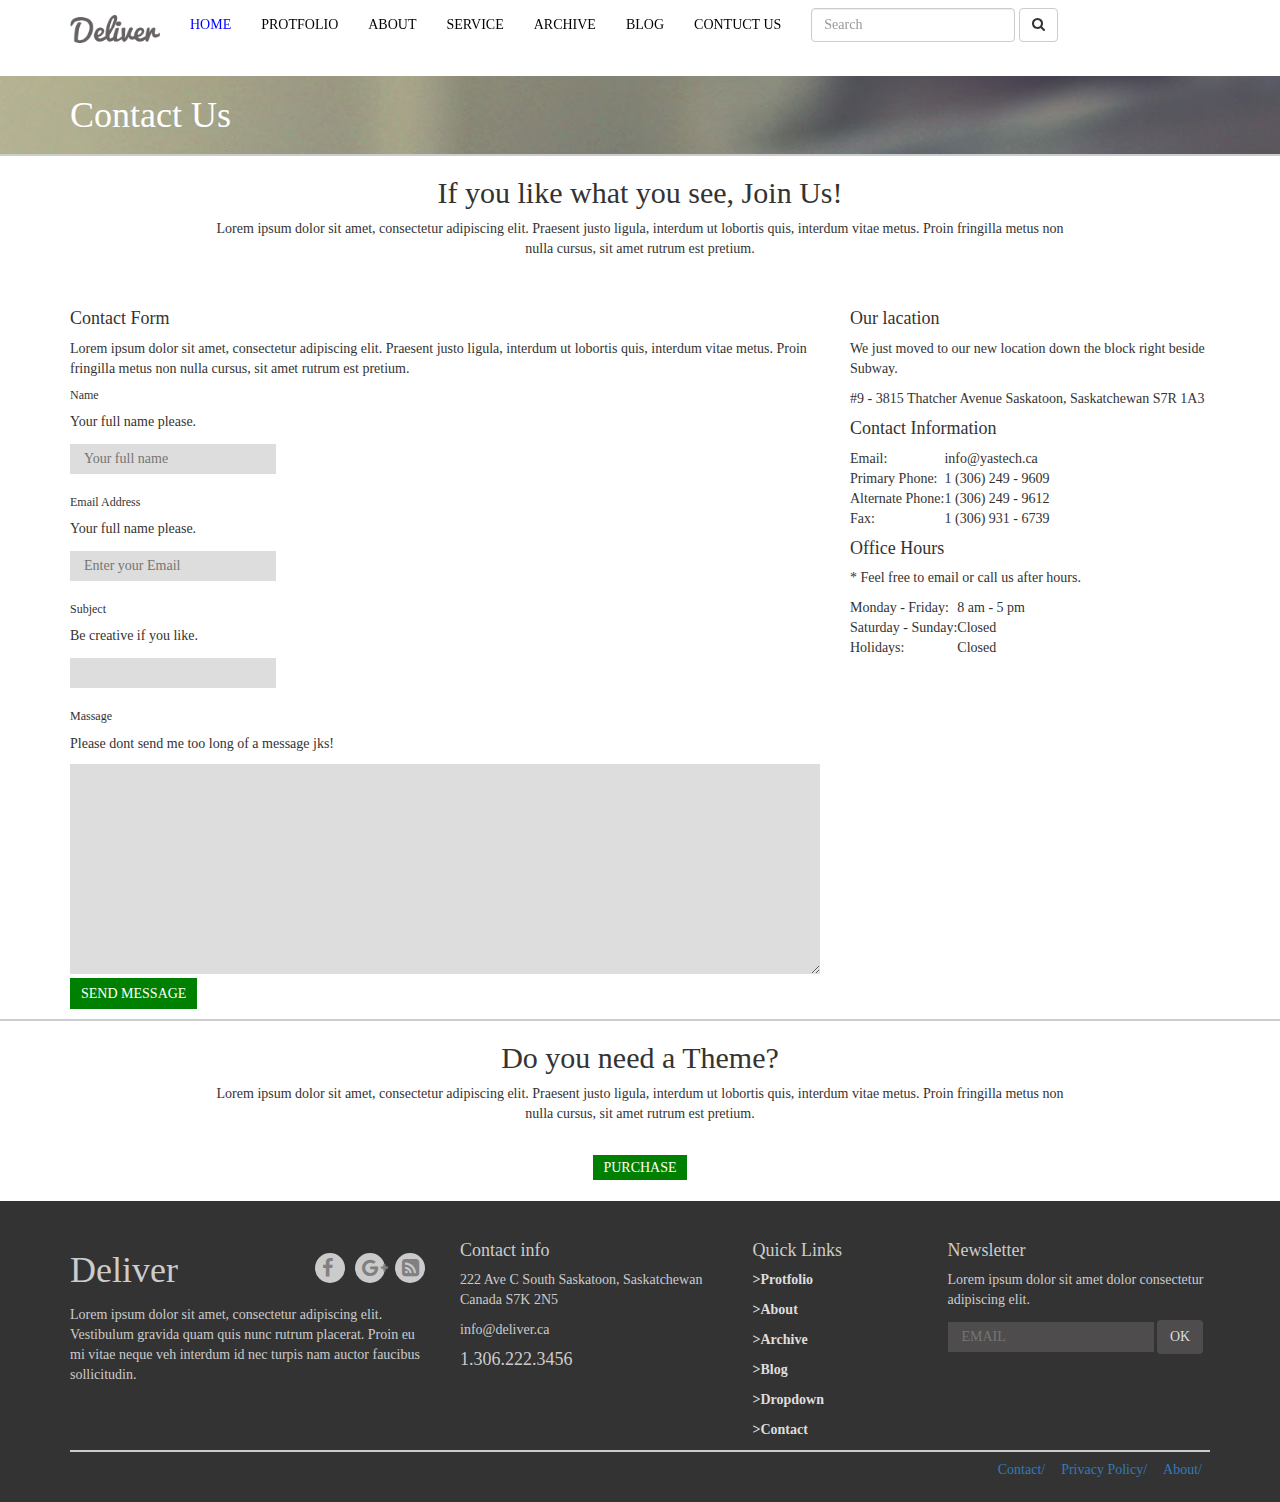
<file: contact.html>
<!DOCTYPE html>
<html lang="en">
  <head>
    <meta charset="utf-8">
    <meta http-equiv="X-UA-Compatible" content="IE=edge">
    <meta name="viewport" content="width=device-width, initial-scale=1">
    <!-- The above 3 meta tags *must* come first in the head; any other head content must come *after* these tags -->
    <title>Bootstrap 101 Template</title>

    <!-- Bootstrap -->
    <link href="css/bootstrap.min.css" rel="stylesheet">
    <link href="css/font-awesome.min.css" rel="stylesheet">
    <link href="css/responsive.css" rel="stylesheet">
    <link href="style.css" rel="stylesheet">
  </head>
  <body>
<div class="main-container">
  <nav class="navbar navbar-default navbar-fixed-top">
  <div class="container">
    <!-- Brand and toggle get grouped for better mobile display -->
    <div class="navbar-header">
      <button type="button" class="navbar-toggle collapsed" data-toggle="collapse" data-target="#bs-example-navbar-collapse-1" aria-expanded="false">
        <span class="sr-only">Toggle navigation</span>
        <span class="icon-bar"></span>
        <span class="icon-bar"></span>
        <span class="icon-bar"></span>
      </button>
      <a class="navbar-brand" href="#"><img src="img/logo.png" alt="" /></a>
    </div>

    <!-- Collect the nav links, forms, and other content for toggling -->
    <div class="collapse navbar-collapse" id="bs-example-navbar-collapse-1">
     <ul class="nav navbar-nav">
        <li class="active"><a href="index.html">Home <span class="sr-only">(current)</span></a></li>
        <li><a href="portfolio.html">Protfolio</a></li>
        <li><a href="about.html">About</a></li>
        <li><a href="service.html">Service</a></li>
        <li><a href="archive.html">Archive</a></li>
        <li><a href="blog.html">Blog</a></li>
        <li><a href="contact.html">Contuct Us</a></li>
      </ul>
      <form class="navbar-form navbar-left" role="search">
        <div class="form-group">
          <input type="text" class="form-control" placeholder="Search">
        </div>
        <button type="submit" class="btn btn-default"><i class="fa fa-search"></i></button>
      </form>
     
    </div><!-- /.navbar-collapse -->
  </div><!-- /.container-fluid -->
</nav>
  
	<div class="about-header">
		<div class="container">
			<div class="title-img">
				<h1>Contact Us</h1>
			</div>
		</div>
	</div>	
	
	<div class="border-top">
		<div class="container">
			<div class="about-aria">
				<div class="title">
					<h2>If you like what you see, Join Us!</h2>
					<p>Lorem ipsum dolor sit amet, consectetur adipiscing elit. Praesent justo ligula, interdum ut lobortis quis, interdum vitae metus. Proin fringilla metus non nulla cursus, sit amet rutrum est pretium.</p>
				</div>
			</div>
		</div>
	</div>
	
		<div class="contact-top">
		<div class="container">
			<div class="contact-aria">
				<div class="contact">
					<div class="row">
						<div class="col-md-8">
							<div class="contact-left">
								<h4>Contact Form</h4>
								<p>Lorem ipsum dolor sit amet, consectetur adipiscing elit. Praesent justo ligula, interdum ut lobortis quis, interdum vitae metus. Proin fringilla metus non nulla cursus, sit amet rutrum est pretium.</p>
							</div>
							<div class="contact-left">
								<h6>Name</h6>
								Your full name please.
								<form action="">
									<input type="text" placeholder="Your full name"/>
								</form>
								<h6>Email Address</h6>
								Your full name please.
								<form action="">
									<input type="text" placeholder="Enter your Email" />
								</form>
								<h6>Subject</h6>
								Be creative if you like.
								<form action="">
									<input type="text" />
								</form>
								<h6>Massage</h6>
								Please dont send me too long of a message jks!
								<textarea name="" id="" cols="30" rows="10"></textarea>
							</div>
							<a href="">Send Message</a>
						</div>
						<div class="col-md-4">
							<div class="contact-right">
								<h4>Our lacation</h4>
								<p>We just moved to our new location down the block right beside Subway.</p>

								<p>#9 - 3815 Thatcher Avenue
								Saskatoon, Saskatchewan
								S7R 1A3</p>
								
								<h4>Contact Information</h4>
								<table>
									<tr>
										<td>Email: </td>
										<td>info@yastech.ca</td>
									</tr>
									<tr>
										<td>Primary Phone: </td>
										<td>1 (306) 249 - 9609</td>
									</tr>
									<tr>
										<td>Alternate Phone: </td>
										<td>1 (306) 249 - 9612</td>
									</tr>
									<tr>
										<td>Fax: </td>
										<td>1 (306) 931 - 6739</td>
									</tr>
								</table>
								
								<h4>Office Hours</h4>
								<table>
									<tr>
										<td>Monday - Friday: </td>
										<td>8 am - 5 pm</td>
									</tr>
									<tr>
										<td>Saturday - Sunday: </td>
										<td>Closed</td>
									</tr>
									<tr>
										<td>Holidays: </td>
										<td>Closed</td>
									</tr>
									<p>* Feel free to email or call us after hours.</p>
								</table>
							</div>
						</div>
					</div>
				</div>
			</div>
		</div>
	</div>
	
	<div class="border-top">
		<div class="container">
			<div class="about-aria">
			<div class="title">
				<h2>Do you need a Theme?</h2>
				<p>Lorem ipsum dolor sit amet, consectetur adipiscing elit. Praesent justo ligula, interdum ut lobortis quis, interdum vitae metus. Proin fringilla metus non nulla cursus, sit amet rutrum est pretium.</p>
				<a href="">Purchase</a>
			</div>
		</div>
		</div>
	</div>
	
	<div class="footer-top">
		<div class="container">
			<div class="row">
				<div class="col-md-4">
					<div class="link-icon">
						<h1>Deliver</h1>
						<div class="text">
						<i class="fa fa-rss-square" aria-hidden="true"></i>
						<i class="fa fa-google-plus" aria-hidden="true"></i>
						<i class="fa fa-facebook" aria-hidden="true"></i>
					</div>
					</div>
					
					<div class="p-tex">
						<p>Lorem ipsum dolor sit amet, consectetur adipiscing elit. Vestibulum gravida quam quis nunc rutrum placerat. Proin eu mi vitae neque veh interdum id nec turpis nam auctor faucibus sollicitudin.</p>
					</div>
				</div>
				<div class="col-md-3">
					<div class="text">
						<h4>Contact info</h4>
						<p>222 Ave C South
						Saskatoon, Saskatchewan  
						Canada S7K 2N5</p>
						<p>info@deliver.ca</p>
						<h4>1.306.222.3456</h4>
					</div>
				</div>
				<div class="col-md-2">
					
					<div class="text">
						<h4>Quick Links</h4>
						<p><a href="">>Protfolio</a></p>
						<p><a href="">>About</a></p>
						<p><a href="">>Archive</a></p>
						<p><a href="">>Blog</a></p>
						<p><a href="">>Dropdown</a></p>
						<p><a href="">>Contact</a></p>
					</div>
				</div>
				<div class="col-md-3">
					
					<div class="text">
						<h4>Newsletter</h4>
						<p>Lorem ipsum dolor sit amet dolor consectetur adipiscing elit. </p>
						<form action="">
							<input type="text" placeholder="EMAIL"/>
							<input class="btn"type="button" value="OK"/>
						</form>
					</div>
				</div>
			</div>
		</div>
	</div>
	<div class="footer-bottom">
		<div class="container">
			<div class="border-top">
				<p>Copyright 2013 Deliver. All Rights Reserved.</p>
			<li><a href="">About/</a></li>
			<li><a href="">Privacy Policy/</a></li>
			<li><a href="">Contact/</a></li>
			</div>
		</div>
	</div>
</div>
</body>
</div>

    <!-- jQuery (necessary for Bootstrap's JavaScript plugins) -->
    <script src="https://ajax.googleapis.com/ajax/libs/jquery/1.11.3/jquery.min.js"></script>
    <script src="js/jquery-3.1.1.min.js"></script>
    
    <!-- Include all compiled plugins (below), or include individual files as needed -->
    <script src="js/bootstrap.min.js"></script>
  </body>
</html>
</file>
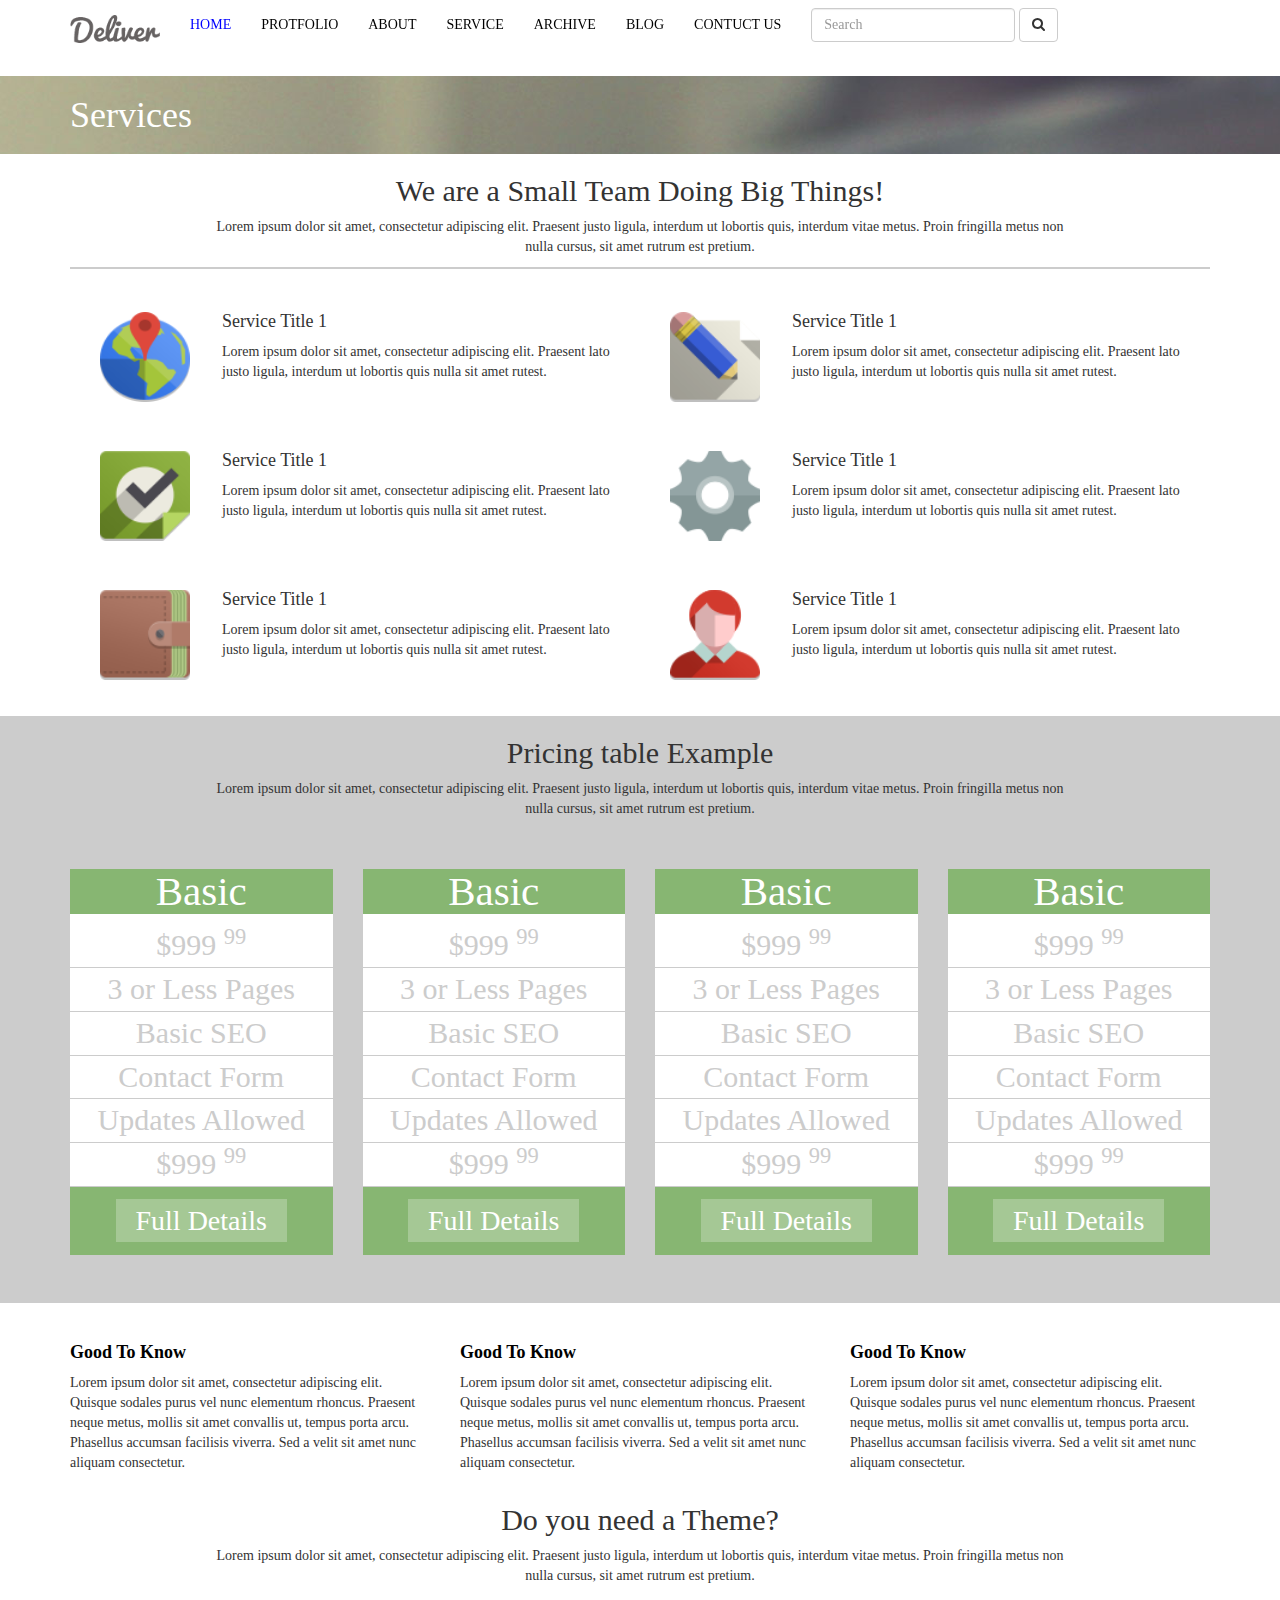
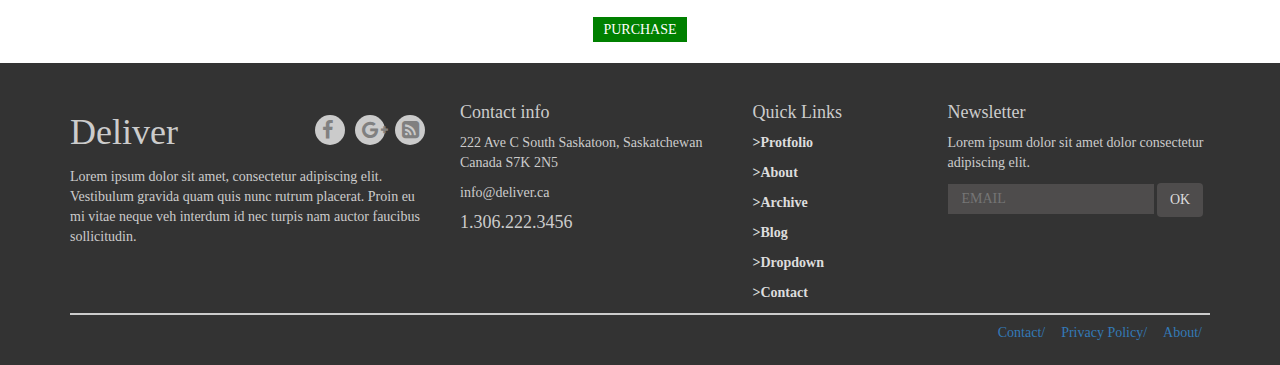
<file: service.html>
<!DOCTYPE html>
<html lang="en">
  <head>
    <meta charset="utf-8">
    <meta http-equiv="X-UA-Compatible" content="IE=edge">
    <meta name="viewport" content="width=device-width, initial-scale=1">
    <!-- The above 3 meta tags *must* come first in the head; any other head content must come *after* these tags -->
    <title>Deliver</title>

    <!-- Bootstrap -->
    <link href="css/bootstrap.min.css" rel="stylesheet">
    <link href="css/font-awesome.min.css" rel="stylesheet">
    <link href="css/responsive.css" rel="stylesheet">
    <link href="style.css" rel="stylesheet">
  </head>
  <body>
  <div class="main-container">
  <nav class="navbar navbar-default navbar-fixed-top">
  <div class="container">
    <!-- Brand and toggle get grouped for better mobile display -->
    <div class="navbar-header">
      <button type="button" class="navbar-toggle collapsed" data-toggle="collapse" data-target="#bs-example-navbar-collapse-1" aria-expanded="false">
        <span class="sr-only">Toggle navigation</span>
        <span class="icon-bar"></span>
        <span class="icon-bar"></span>
        <span class="icon-bar"></span>
      </button>
      <a class="navbar-brand" href="#"><img src="img/logo.png" alt="" /></a>
    </div>

    <!-- Collect the nav links, forms, and other content for toggling -->
    <div class="collapse navbar-collapse" id="bs-example-navbar-collapse-1">
      <ul class="nav navbar-nav">
        <li class="active"><a href="index.html">Home <span class="sr-only">(current)</span></a></li>
        <li><a href="portfolio.html">Protfolio</a></li>
        <li><a href="about.html">About</a></li>
        <li><a href="service.html">Service</a></li>
        <li><a href="archive.html">Archive</a></li>
        <li><a href="blog.html">Blog</a></li>
        <li><a href="contact.html">Contuct Us</a></li>
      </ul>
      <form class="navbar-form navbar-left" role="search">
        <div class="form-group">
          <input type="text" class="form-control" placeholder="Search">
        </div>
        <button type="submit" class="btn btn-default"><i class="fa fa-search"></i></button>
      </form>
     
    </div><!-- /.navbar-collapse -->
  </div><!-- /.container-fluid -->
</nav>
  
<div class="about-header">
	<div class="container">
		<div class="title-img">
			<h1>Services</h1>
		</div>
	</div>
</div>	

<div class="container">
	<div class="title">
		<h2>We are a Small Team Doing Big Things!</h2>
		<p>Lorem ipsum dolor sit amet, consectetur adipiscing elit. Praesent justo ligula, interdum ut lobortis quis, interdum vitae metus. Proin fringilla metus non nulla cursus, sit amet rutrum est pretium.</p>
	</div>
	
	<div class="border-top">
		<div class="container">
			<div class="about-aria-text">
			<div class="row">
				<div class="col-md-12">
					<div class="col-md-6 service">
						<div class="service-aria">
							<div class="ser-img">
								<img src="img/icon1.png" alt="" />
							</div>
							<div class="ser-title">
								<h4>Service Title 1</h4>
								<p>Lorem ipsum dolor sit amet, consectetur adipiscing elit. Praesent lato justo ligula, interdum ut lobortis quis nulla sit amet rutest.</p>
							</div>
						</div>
					</div>
					<div class="col-md-6 service">
						<div class="service-aria">
							<div class="ser-img">
								<img src="img/icon2.png" alt="" />
							</div>
							<div class="ser-title">
								<h4>Service Title 1</h4>
								<p>Lorem ipsum dolor sit amet, consectetur adipiscing elit. Praesent lato justo ligula, interdum ut lobortis quis nulla sit amet rutest.</p>
							</div>
						</div>
					</div>
					<div class="col-md-6 service">
						<div class="service-aria">
							<div class="ser-img">
								<img src="img/icon3.png" alt="" />
							</div>
							<div class="ser-title">
								<h4>Service Title 1</h4>
								<p>Lorem ipsum dolor sit amet, consectetur adipiscing elit. Praesent lato justo ligula, interdum ut lobortis quis nulla sit amet rutest.</p>
							</div>
						</div>
					</div>
					<div class="col-md-6 service">
						<div class="service-aria">
							<div class="ser-img">
								<img src="img/icon4.png" alt="" />
							</div>
							<div class="ser-title">
								<h4>Service Title 1</h4>
								<p>Lorem ipsum dolor sit amet, consectetur adipiscing elit. Praesent lato justo ligula, interdum ut lobortis quis nulla sit amet rutest.</p>
							</div>
						</div>
					</div>
					<div class="col-md-6 service">
						<div class="service-aria">
							<div class="ser-img">
								<img src="img/icon5.png" alt="" />
							</div>
							<div class="ser-title">
								<h4>Service Title 1</h4>
								<p>Lorem ipsum dolor sit amet, consectetur adipiscing elit. Praesent lato justo ligula, interdum ut lobortis quis nulla sit amet rutest.</p>
							</div>
						</div>
					</div>
					<div class="col-md-6 service">
						<div class="service-aria">
							<div class="ser-img">
								<img src="img/icon6.png" alt="" />
							</div>
							<div class="ser-title">
								<h4>Service Title 1</h4>
								<p>Lorem ipsum dolor sit amet, consectetur adipiscing elit. Praesent lato justo ligula, interdum ut lobortis quis nulla sit amet rutest.</p>
							</div>
						</div>
					</div>
				</div>
			</div>
		</div>
	</div>
</div>
	
</div>
<div class="about-color">
	<div class="about-bottom">
		<div class="container">
		<div class="title">
			<h2>Pricing table Example</h2>
			<p>Lorem ipsum dolor sit amet, consectetur adipiscing elit. Praesent justo ligula, interdum ut lobortis quis, interdum vitae metus. Proin fringilla metus non nulla cursus, sit amet rutrum est pretium.</p>
		</div>
			<div class="row">
				<div class="col-md-3">
					<div class="ser-pricing">
						<div class="link-tag">
						<h2>Basic</h2>
							<li><a href="">$999 <sup>99</sup></a></li>
								<li><a href="">3 or Less Pages</a></li>
								<li><a href="">Basic SEO</a></li>
								<li><a href="">Contact Form</a></a></li>
								<li><a href="">Updates Allowed</a></li>
								<li><a href="">$999 <sup>99</sup></a></li>
						</div>
						<div class="ser-h">
							<a href="">Full Details</a>
						</div>
					</div>
				</div>
				<div class="col-md-3">
					<div class="ser-pricing">
						<div class="link-tag">
						<h2>Basic</h2>
							<li><a href="">$999 <sup>99</sup></a></li>
								<li><a href="">3 or Less Pages</a></li>
								<li><a href="">Basic SEO</a></li>
								<li><a href="">Contact Form</a></a></li>
								<li><a href="">Updates Allowed</a></li>
								<li><a href="">$999 <sup>99</sup></a></li>
						</div>
						<div class="ser-h">
							<a href="">Full Details</a>
						</div>
					</div>
				</div>
				<div class="col-md-3">
					<div class="ser-pricing">
						<div class="link-tag">
						<h2>Basic</h2>
							<li><a href="">$999 <sup>99</sup></a></li>
								<li><a href="">3 or Less Pages</a></li>
								<li><a href="">Basic SEO</a></li>
								<li><a href="">Contact Form</a></a></li>
								<li><a href="">Updates Allowed</a></li>
								<li><a href="">$999 <sup>99</sup></a></li>
						</div>
						<div class="ser-h">
							<a href="">Full Details</a>
						</div>
					</div>
				</div>
				<div class="col-md-3">
					<div class="ser-pricing">
						<div class="link-tag">
						<h2>Basic</h2>
							<li><a href="">$999 <sup>99</sup></a></li>
								<li><a href="">3 or Less Pages</a></li>
								<li><a href="">Basic SEO</a></li>
								<li><a href="">Contact Form</a></a></li>
								<li><a href="">Updates Allowed</a></li>
								<li><a href="">$999 <sup>99</sup></a></li>
						</div>
						<div class="ser-h">
							<a href="">Full Details</a>
						</div>
					</div>
				</div>
			</div>
		</div>
	</div>
</div>
	
<div class="border-top">
	<div class="container">
		<div class="about-aria">
			
			<div class="row left-text">
				<div class="col-md-4">
					<h4>Good To Know</h4>
					<p>Lorem ipsum dolor sit amet, consectetur adipiscing elit. Quisque sodales purus vel nunc elementum rhoncus. Praesent neque metus, mollis sit amet convallis ut, tempus porta arcu. Phasellus accumsan facilisis viverra. Sed a velit sit amet nunc aliquam consectetur.</p>
				</div>
				<div class="col-md-4">
					<h4>Good To Know</h4>
					<p>Lorem ipsum dolor sit amet, consectetur adipiscing elit. Quisque sodales purus vel nunc elementum rhoncus. Praesent neque metus, mollis sit amet convallis ut, tempus porta arcu. Phasellus accumsan facilisis viverra. Sed a velit sit amet nunc aliquam consectetur.</p>
				</div>
				<div class="col-md-4">
					<h4>Good To Know</h4>
					<p>Lorem ipsum dolor sit amet, consectetur adipiscing elit. Quisque sodales purus vel nunc elementum rhoncus. Praesent neque metus, mollis sit amet convallis ut, tempus porta arcu. Phasellus accumsan facilisis viverra. Sed a velit sit amet nunc aliquam consectetur.</p>
				</div>
			</div>
		<div class="title">
			<h2>Do you need a Theme?</h2>
			<p>Lorem ipsum dolor sit amet, consectetur adipiscing elit. Praesent justo ligula, interdum ut lobortis quis, interdum vitae metus. Proin fringilla metus non nulla cursus, sit amet rutrum est pretium.</p>
			<a href="">Purchase</a>
		</div>
	</div>
	</div>
</div>
	
	
	<div class="footer-top">
		<div class="container">
			<div class="row">
				<div class="col-md-4">
					<div class="link-icon">
						<h1>Deliver</h1>
						<div class="text">
						<i class="fa fa-rss-square" aria-hidden="true"></i>
						<i class="fa fa-google-plus" aria-hidden="true"></i>
						<i class="fa fa-facebook" aria-hidden="true"></i>
					</div>
					</div>
					
					<div class="p-tex">
						<p>Lorem ipsum dolor sit amet, consectetur adipiscing elit. Vestibulum gravida quam quis nunc rutrum placerat. Proin eu mi vitae neque veh interdum id nec turpis nam auctor faucibus sollicitudin.</p>
					</div>
				</div>
				<div class="col-md-3">
					<div class="text">
						<h4>Contact info</h4>
						<p>222 Ave C South
						Saskatoon, Saskatchewan  
						Canada S7K 2N5</p>
						<p>info@deliver.ca</p>
						<h4>1.306.222.3456</h4>
					</div>
				</div>
				<div class="col-md-2">
					
					<div class="text">
						<h4>Quick Links</h4>
						<p><a href="">>Protfolio</a></p>
						<p><a href="">>About</a></p>
						<p><a href="">>Archive</a></p>
						<p><a href="">>Blog</a></p>
						<p><a href="">>Dropdown</a></p>
						<p><a href="">>Contact</a></p>
					</div>
				</div>
				<div class="col-md-3">
					
					<div class="text">
						<h4>Newsletter</h4>
						<p>Lorem ipsum dolor sit amet dolor consectetur adipiscing elit. </p>
						<form action="">
							<input type="text" placeholder="EMAIL"/>
							<input class="btn"type="button" value="OK"/>
						</form>
					</div>
				</div>
			</div>
		</div>
	</div>
	<div class="footer-bottom">
		<div class="container">
			<div class="border-top">
				<p>Copyright 2013 Deliver. All Rights Reserved.</p>
			<li><a href="">About/</a></li>
			<li><a href="">Privacy Policy/</a></li>
			<li><a href="">Contact/</a></li>
			</div>
		</div>
	</div>
</div>
  </body>
</div>

    <!-- jQuery (necessary for Bootstrap's JavaScript plugins) -->
    <script src="https://ajax.googleapis.com/ajax/libs/jquery/1.11.3/jquery.min.js"></script>
    <script src="js/jquery-3.1.1.min.js"></script>
    
    <!-- Include all compiled plugins (below), or include individual files as needed -->
    <script src="js/bootstrap.min.js"></script>
  </body>
</html>
</file>
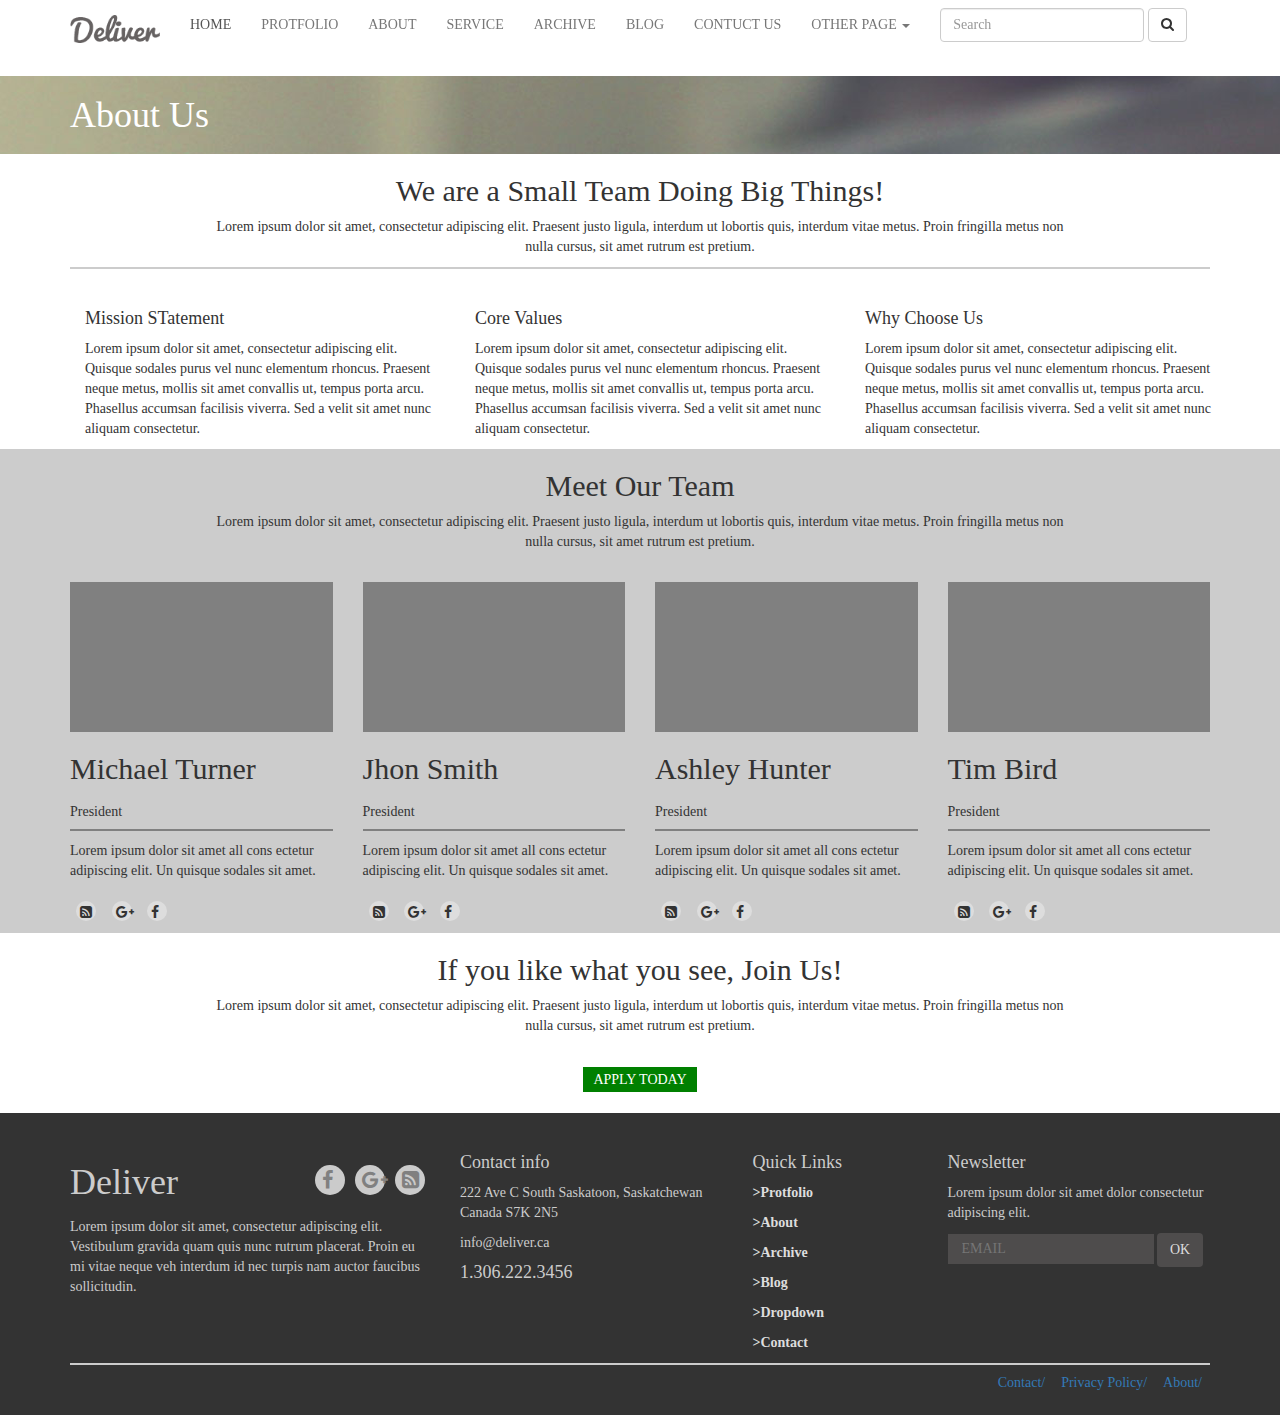
<file: Deliver/about.html>
<!DOCTYPE html>
<html lang="en">
  <head>
    <meta charset="utf-8">
    <meta http-equiv="X-UA-Compatible" content="IE=edge">
    <meta name="viewport" content="width=device-width, initial-scale=1">
    <!-- The above 3 meta tags *must* come first in the head; any other head content must come *after* these tags -->
   <title>Deliver</title>

    <!-- Bootstrap -->
    <link href="css/bootstrap.min.css" rel="stylesheet">
    <link href="css/font-awesome.min.css" rel="stylesheet">
    <link href="css/responsive.css" rel="stylesheet">
    <link href="style.css" rel="stylesheet">
  </head>
  <body>
  <div class="main-container">
  <nav class="navbar navbar-default navbar-fixed-top">
  <div class="container">
    <!-- Brand and toggle get grouped for better mobile display -->
    <div class="navbar-header">
      <button type="button" class="navbar-toggle collapsed" data-toggle="collapse" data-target="#bs-example-navbar-collapse-1" aria-expanded="false">
        <span class="sr-only">Toggle navigation</span>
        <span class="icon-bar"></span>
        <span class="icon-bar"></span>
        <span class="icon-bar"></span>
      </button>
      <a class="navbar-brand" href="#"><img src="img/logo.png" alt="" /></a>
    </div>

    <!-- Collect the nav links, forms, and other content for toggling -->
    <div class="collapse navbar-collapse" id="bs-example-navbar-collapse-1">
      <ul class="nav navbar-nav">
        <li class="active"><a href="index.html">Home <span class="sr-only">(current)</span></a></li>
        <li><a href="#">Protfolio</a></li>
        <li><a href="#">About</a></li>
        <li><a href="#">Service</a></li>
        <li><a href="#">Archive</a></li>
        <li><a href="#">Blog</a></li>
        <li><a href="#">Contuct Us</a></li>
        
        <li class="dropdown">
          <a href="#" class="dropdown-toggle" data-toggle="dropdown" role="button" aria-haspopup="true" aria-expanded="false">Other Page <span class="caret"></span></a>
          <ul class="dropdown-menu">
            <li><a href="#">Action</a></li>
            <li><a href="#">Another action</a></li>
            <li><a href="#">Something else here</a></li>
            <li role="separator" class="divider"></li>
            <li><a href="#">Separated link</a></li>
            <li role="separator" class="divider"></li>
            <li><a href="#">One more separated link</a></li>
          </ul>
        </li>
      </ul>
      <form class="navbar-form navbar-left" role="search">
        <div class="form-group">
          <input type="text" class="form-control" placeholder="Search">
        </div>
        <button type="submit" class="btn btn-default"><i class="fa fa-search"></i></button>
      </form>
     
    </div><!-- /.navbar-collapse -->
  </div><!-- /.container-fluid -->
</nav>
  
<div class="about-header">
	<div class="container">
		<div class="title-img">
			<h1>About Us</h1>
		</div>
	</div>
</div>	

<div class="container">
	<div class="title">
		<h2>We are a Small Team Doing Big Things!</h2>
		<p>Lorem ipsum dolor sit amet, consectetur adipiscing elit. Praesent justo ligula, interdum ut lobortis quis, interdum vitae metus. Proin fringilla metus non nulla cursus, sit amet rutrum est pretium.</p>
	</div>
	
	<div class="border-top">
		<div class="container">
			<div class="about-aria-text">
			<div class="row">
				<div class="col-md-4">
					<div class="text">
						<h4>Mission STatement</h4>
						<p>Lorem ipsum dolor sit amet, consectetur adipiscing elit. Quisque sodales purus vel nunc elementum rhoncus. Praesent neque metus, mollis sit amet convallis ut, tempus porta arcu. Phasellus accumsan facilisis viverra. Sed a velit sit amet nunc aliquam consectetur.</p>
					</div>
				</div>
				<div class="col-md-4">
					<div class="text">
						<div class="text">
							<h4>Core Values</h4>
							<p>Lorem ipsum dolor sit amet, consectetur adipiscing elit. Quisque sodales purus vel nunc elementum rhoncus. Praesent neque metus, mollis sit amet convallis ut, tempus porta arcu. Phasellus accumsan facilisis viverra. Sed a velit sit amet nunc aliquam consectetur.</p>
						</div>
					</div>
				</div>
				<div class="col-md-4">
					<div class="text">
						<h4>Why Choose Us</h4>
						<p>Lorem ipsum dolor sit amet, consectetur adipiscing elit. Quisque sodales purus vel nunc elementum rhoncus. Praesent neque metus, mollis sit amet convallis ut, tempus porta arcu. Phasellus accumsan facilisis viverra. Sed a velit sit amet nunc aliquam consectetur.</p>
					</div>
				</div>
			</div>
		</div>
	</div>
</div>
	
</div>
<div class="about-color">
	<div class="about-bottom">
		<div class="container">
		<div class="title">
			<h2>Meet Our Team</h2>
			<p>Lorem ipsum dolor sit amet, consectetur adipiscing elit. Praesent justo ligula, interdum ut lobortis quis, interdum vitae metus. Proin fringilla metus non nulla cursus, sit amet rutrum est pretium.</p>
		</div>
			<div class="row">
			<div class="col-md-3">
				<div class="icon-shap">
				</div>
				<div class="left-tex">
					<div class="text-shap">
						<h2>Michael Turner</h2>
						<p>President</p>
					</div>
					<div class="text-shap-p">
						<p>Lorem ipsum dolor sit amet all cons ectetur adipiscing elit. Un quisque sodales sit amet.</p>
						<div class="link-icon-fa">
							<div class="text">
								<i class="fa fa-rss-square" aria-hidden="true"></i>
								<i class="fa fa-google-plus" aria-hidden="true"></i>
								<i class="fa fa-facebook" aria-hidden="true"></i>
							</div>
						</div>
					</div>
				</div>
			</div>
			<div class="col-md-3">
				<div class="icon-shap">
				</div>
				<div class="left-tex">
					<div class="text-shap">
						<h2>Jhon Smith</h2>
						<p>President</p>
					</div>
					<div class="text-shap-p">
						<p>Lorem ipsum dolor sit amet all cons ectetur adipiscing elit. Un quisque sodales sit amet.</p>
						<div class="link-icon-fa">
							<div class="text">
								<i class="fa fa-rss-square" aria-hidden="true"></i>
								<i class="fa fa-google-plus" aria-hidden="true"></i>
								<i class="fa fa-facebook" aria-hidden="true"></i>
							</div>
						</div>
					</div>
				</div>
			</div>
			<div class="col-md-3">
				<div class="icon-shap">
				</div>
				<div class="left-tex">
					<div class="text-shap">
						<h2>Ashley Hunter</h2>
						<p>President</p>
					</div>
					<div class="text-shap-p">
						<p>Lorem ipsum dolor sit amet all cons ectetur adipiscing elit. Un quisque sodales sit amet.</p>
						<div class="link-icon-fa">
							<div class="text">
								<i class="fa fa-rss-square" aria-hidden="true"></i>
								<i class="fa fa-google-plus" aria-hidden="true"></i>
								<i class="fa fa-facebook" aria-hidden="true"></i>
							</div>
						</div>
					</div>
				</div>
			</div>
			<div class="col-md-3">
				<div class="icon-shap">
				</div>
				<div class="left-tex">
					<div class="text-shap">
						<h2>Tim Bird</h2>
						<p>President</p>
					</div>
					<div class="text-shap-p">
						<p>Lorem ipsum dolor sit amet all cons ectetur adipiscing elit. Un quisque sodales sit amet.</p>
						<div class="link-icon-fa">
							<div class="text">
								<i class="fa fa-rss-square" aria-hidden="true"></i>
								<i class="fa fa-google-plus" aria-hidden="true"></i>
								<i class="fa fa-facebook" aria-hidden="true"></i>
							</div>
						</div>
					</div>
				</div>
			</div>
		</div>
		</div>
	</div>
</div>
	
<div class="border-top">
	<div class="container">
		<div class="about-aria">
		<div class="title">
			<h2>If you like what you see, Join Us!</h2>
			<p>Lorem ipsum dolor sit amet, consectetur adipiscing elit. Praesent justo ligula, interdum ut lobortis quis, interdum vitae metus. Proin fringilla metus non nulla cursus, sit amet rutrum est pretium.</p>
			<a href="">Apply Today</a>
		</div>
	</div>
	</div>
</div>
	
	
	<div class="footer-top">
		<div class="container">
			<div class="row">
				<div class="col-md-4">
					<div class="link-icon">
						<h1>Deliver</h1>
						<div class="text">
						<i class="fa fa-rss-square" aria-hidden="true"></i>
						<i class="fa fa-google-plus" aria-hidden="true"></i>
						<i class="fa fa-facebook" aria-hidden="true"></i>
					</div>
					</div>
					
					<div class="p-tex">
						<p>Lorem ipsum dolor sit amet, consectetur adipiscing elit. Vestibulum gravida quam quis nunc rutrum placerat. Proin eu mi vitae neque veh interdum id nec turpis nam auctor faucibus sollicitudin.</p>
					</div>
				</div>
				<div class="col-md-3">
					<div class="text">
						<h4>Contact info</h4>
						<p>222 Ave C South
						Saskatoon, Saskatchewan  
						Canada S7K 2N5</p>
						<p>info@deliver.ca</p>
						<h4>1.306.222.3456</h4>
					</div>
				</div>
				<div class="col-md-2">
					
					<div class="text">
						<h4>Quick Links</h4>
						<p><a href="">>Protfolio</a></p>
						<p><a href="">>About</a></p>
						<p><a href="">>Archive</a></p>
						<p><a href="">>Blog</a></p>
						<p><a href="">>Dropdown</a></p>
						<p><a href="">>Contact</a></p>
					</div>
				</div>
				<div class="col-md-3">
					
					<div class="text">
						<h4>Newsletter</h4>
						<p>Lorem ipsum dolor sit amet dolor consectetur adipiscing elit. </p>
						<form action="">
							<input type="text" placeholder="EMAIL"/>
							<input class="btn"type="button" value="OK"/>
						</form>
					</div>
				</div>
			</div>
		</div>
	</div>
	<div class="footer-bottom">
		<div class="container">
			<div class="border-top">
				<p>Copyright 2013 Deliver. All Rights Reserved.</p>
			<li><a href="">About/</a></li>
			<li><a href="">Privacy Policy/</a></li>
			<li><a href="">Contact/</a></li>
			</div>
		</div>
	</div>
</div>
  </body>
</div>

    <!-- jQuery (necessary for Bootstrap's JavaScript plugins) -->
    <script src="https://ajax.googleapis.com/ajax/libs/jquery/1.11.3/jquery.min.js"></script>
    <script src="js/jquery-3.1.1.min.js"></script>
    
    <!-- Include all compiled plugins (below), or include individual files as needed -->
    <script src="js/bootstrap.min.js"></script>
  </body>
</html>
</file>
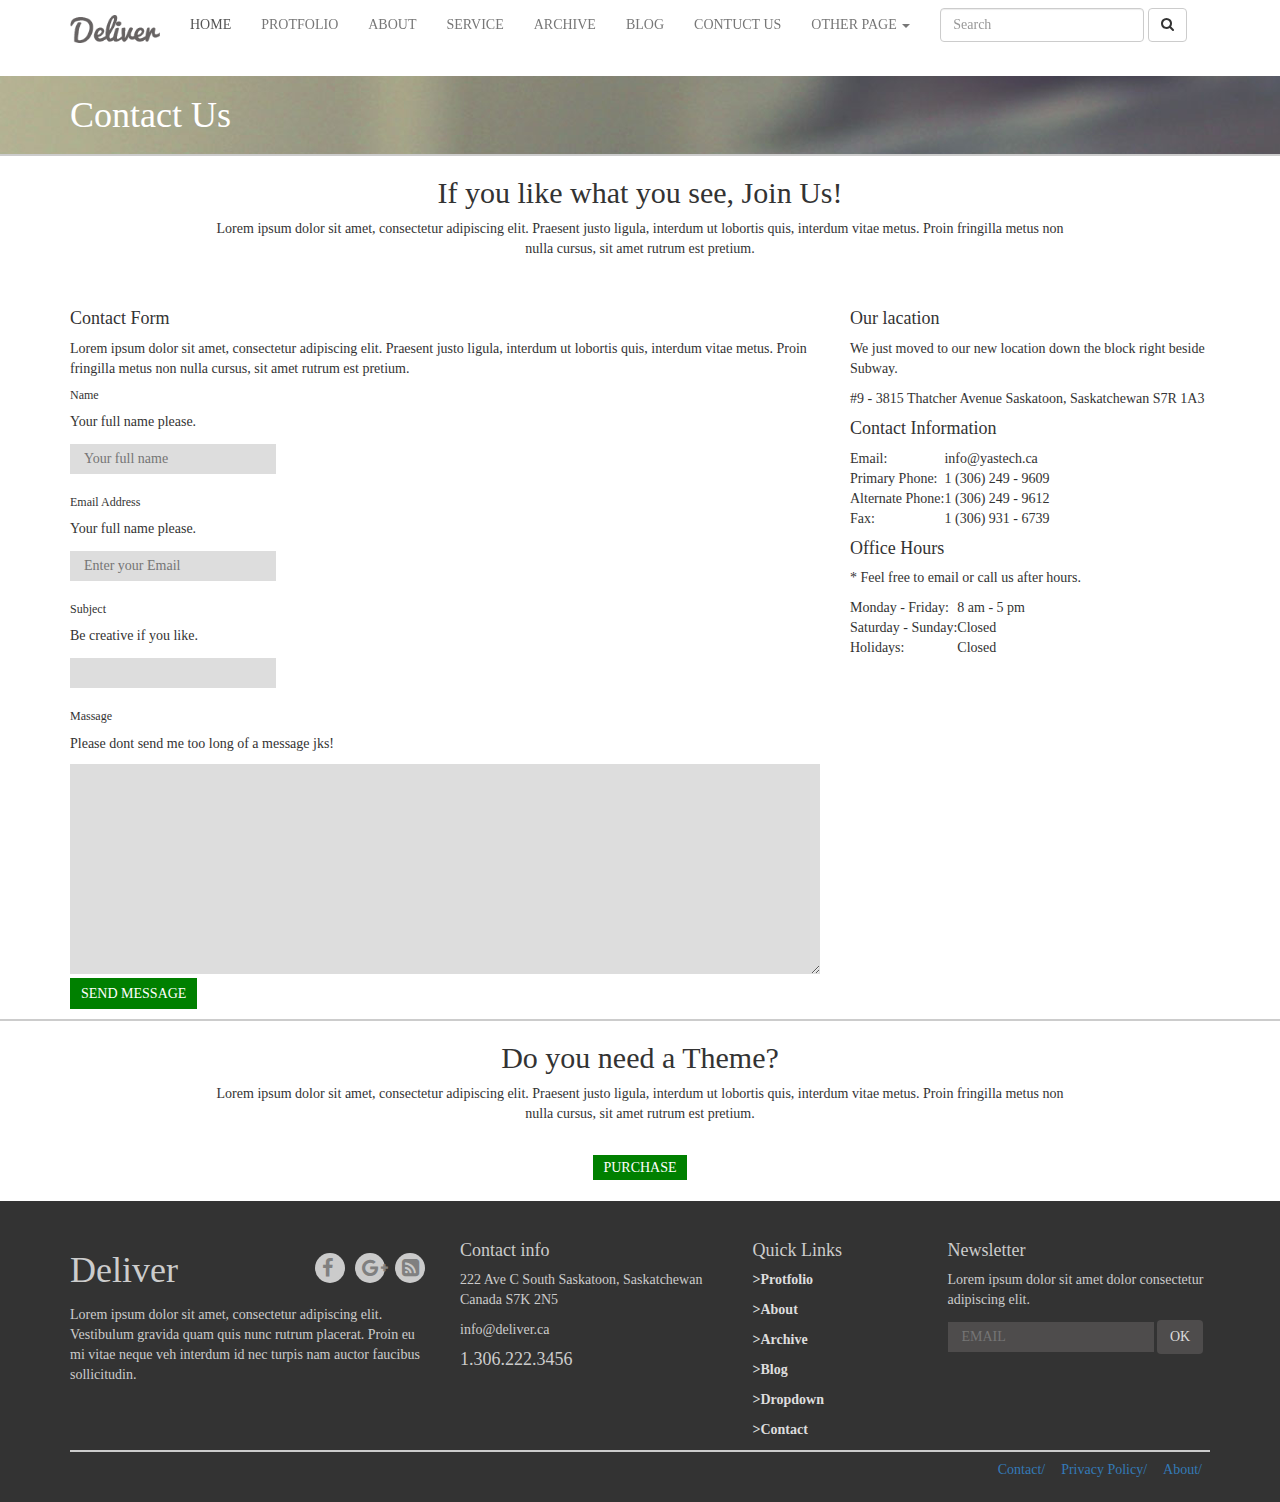
<file: Deliver/contact.html>
<!DOCTYPE html>
<html lang="en">
  <head>
    <meta charset="utf-8">
    <meta http-equiv="X-UA-Compatible" content="IE=edge">
    <meta name="viewport" content="width=device-width, initial-scale=1">
    <!-- The above 3 meta tags *must* come first in the head; any other head content must come *after* these tags -->
    <title>Bootstrap 101 Template</title>

    <!-- Bootstrap -->
    <link href="css/bootstrap.min.css" rel="stylesheet">
    <link href="css/font-awesome.min.css" rel="stylesheet">
    <link href="css/responsive.css" rel="stylesheet">
    <link href="style.css" rel="stylesheet">
  </head>
  <body>
<div class="main-container">
  <nav class="navbar navbar-default navbar-fixed-top">
  <div class="container">
    <!-- Brand and toggle get grouped for better mobile display -->
    <div class="navbar-header">
      <button type="button" class="navbar-toggle collapsed" data-toggle="collapse" data-target="#bs-example-navbar-collapse-1" aria-expanded="false">
        <span class="sr-only">Toggle navigation</span>
        <span class="icon-bar"></span>
        <span class="icon-bar"></span>
        <span class="icon-bar"></span>
      </button>
      <a class="navbar-brand" href="#"><img src="img/logo.png" alt="" /></a>
    </div>

    <!-- Collect the nav links, forms, and other content for toggling -->
    <div class="collapse navbar-collapse" id="bs-example-navbar-collapse-1">
      <ul class="nav navbar-nav">
        <li class="active"><a href="index.html">Home <span class="sr-only">(current)</span></a></li>
        <li><a href="#">Protfolio</a></li>
        <li><a href="#">About</a></li>
        <li><a href="#">Service</a></li>
        <li><a href="#">Archive</a></li>
        <li><a href="#">Blog</a></li>
        <li><a href="#">Contuct Us</a></li>
        
        <li class="dropdown">
          <a href="#" class="dropdown-toggle" data-toggle="dropdown" role="button" aria-haspopup="true" aria-expanded="false">Other Page <span class="caret"></span></a>
          <ul class="dropdown-menu">
            <li><a href="#">Action</a></li>
            <li><a href="#">Another action</a></li>
            <li><a href="#">Something else here</a></li>
            <li role="separator" class="divider"></li>
            <li><a href="#">Separated link</a></li>
            <li role="separator" class="divider"></li>
            <li><a href="#">One more separated link</a></li>
          </ul>
        </li>
      </ul>
      <form class="navbar-form navbar-left" role="search">
        <div class="form-group">
          <input type="text" class="form-control" placeholder="Search">
        </div>
        <button type="submit" class="btn btn-default"><i class="fa fa-search"></i></button>
      </form>
     
    </div><!-- /.navbar-collapse -->
  </div><!-- /.container-fluid -->
</nav>
  
	<div class="about-header">
		<div class="container">
			<div class="title-img">
				<h1>Contact Us</h1>
			</div>
		</div>
	</div>	
	
	<div class="border-top">
		<div class="container">
			<div class="about-aria">
				<div class="title">
					<h2>If you like what you see, Join Us!</h2>
					<p>Lorem ipsum dolor sit amet, consectetur adipiscing elit. Praesent justo ligula, interdum ut lobortis quis, interdum vitae metus. Proin fringilla metus non nulla cursus, sit amet rutrum est pretium.</p>
				</div>
			</div>
		</div>
	</div>
	
		<div class="contact-top">
		<div class="container">
			<div class="contact-aria">
				<div class="contact">
					<div class="row">
						<div class="col-md-8">
							<div class="contact-left">
								<h4>Contact Form</h4>
								<p>Lorem ipsum dolor sit amet, consectetur adipiscing elit. Praesent justo ligula, interdum ut lobortis quis, interdum vitae metus. Proin fringilla metus non nulla cursus, sit amet rutrum est pretium.</p>
							</div>
							<div class="contact-left">
								<h6>Name</h6>
								Your full name please.
								<form action="">
									<input type="text" placeholder="Your full name"/>
								</form>
								<h6>Email Address</h6>
								Your full name please.
								<form action="">
									<input type="text" placeholder="Enter your Email" />
								</form>
								<h6>Subject</h6>
								Be creative if you like.
								<form action="">
									<input type="text" />
								</form>
								<h6>Massage</h6>
								Please dont send me too long of a message jks!
								<textarea name="" id="" cols="30" rows="10"></textarea>
							</div>
							<a href="">Send Message</a>
						</div>
						<div class="col-md-4">
							<div class="contact-right">
								<h4>Our lacation</h4>
								<p>We just moved to our new location down the block right beside Subway.</p>

								<p>#9 - 3815 Thatcher Avenue
								Saskatoon, Saskatchewan
								S7R 1A3</p>
								
								<h4>Contact Information</h4>
								<table>
									<tr>
										<td>Email: </td>
										<td>info@yastech.ca</td>
									</tr>
									<tr>
										<td>Primary Phone: </td>
										<td>1 (306) 249 - 9609</td>
									</tr>
									<tr>
										<td>Alternate Phone: </td>
										<td>1 (306) 249 - 9612</td>
									</tr>
									<tr>
										<td>Fax: </td>
										<td>1 (306) 931 - 6739</td>
									</tr>
								</table>
								
								<h4>Office Hours</h4>
								<table>
									<tr>
										<td>Monday - Friday: </td>
										<td>8 am - 5 pm</td>
									</tr>
									<tr>
										<td>Saturday - Sunday: </td>
										<td>Closed</td>
									</tr>
									<tr>
										<td>Holidays: </td>
										<td>Closed</td>
									</tr>
									<p>* Feel free to email or call us after hours.</p>
								</table>
							</div>
						</div>
					</div>
				</div>
			</div>
		</div>
	</div>
	
	<div class="border-top">
		<div class="container">
			<div class="about-aria">
			<div class="title">
				<h2>Do you need a Theme?</h2>
				<p>Lorem ipsum dolor sit amet, consectetur adipiscing elit. Praesent justo ligula, interdum ut lobortis quis, interdum vitae metus. Proin fringilla metus non nulla cursus, sit amet rutrum est pretium.</p>
				<a href="">Purchase</a>
			</div>
		</div>
		</div>
	</div>
	
	<div class="footer-top">
		<div class="container">
			<div class="row">
				<div class="col-md-4">
					<div class="link-icon">
						<h1>Deliver</h1>
						<div class="text">
						<i class="fa fa-rss-square" aria-hidden="true"></i>
						<i class="fa fa-google-plus" aria-hidden="true"></i>
						<i class="fa fa-facebook" aria-hidden="true"></i>
					</div>
					</div>
					
					<div class="p-tex">
						<p>Lorem ipsum dolor sit amet, consectetur adipiscing elit. Vestibulum gravida quam quis nunc rutrum placerat. Proin eu mi vitae neque veh interdum id nec turpis nam auctor faucibus sollicitudin.</p>
					</div>
				</div>
				<div class="col-md-3">
					<div class="text">
						<h4>Contact info</h4>
						<p>222 Ave C South
						Saskatoon, Saskatchewan  
						Canada S7K 2N5</p>
						<p>info@deliver.ca</p>
						<h4>1.306.222.3456</h4>
					</div>
				</div>
				<div class="col-md-2">
					
					<div class="text">
						<h4>Quick Links</h4>
						<p><a href="">>Protfolio</a></p>
						<p><a href="">>About</a></p>
						<p><a href="">>Archive</a></p>
						<p><a href="">>Blog</a></p>
						<p><a href="">>Dropdown</a></p>
						<p><a href="">>Contact</a></p>
					</div>
				</div>
				<div class="col-md-3">
					
					<div class="text">
						<h4>Newsletter</h4>
						<p>Lorem ipsum dolor sit amet dolor consectetur adipiscing elit. </p>
						<form action="">
							<input type="text" placeholder="EMAIL"/>
							<input class="btn"type="button" value="OK"/>
						</form>
					</div>
				</div>
			</div>
		</div>
	</div>
	<div class="footer-bottom">
		<div class="container">
			<div class="border-top">
				<p>Copyright 2013 Deliver. All Rights Reserved.</p>
			<li><a href="">About/</a></li>
			<li><a href="">Privacy Policy/</a></li>
			<li><a href="">Contact/</a></li>
			</div>
		</div>
	</div>
</div>
</body>
</div>

    <!-- jQuery (necessary for Bootstrap's JavaScript plugins) -->
    <script src="https://ajax.googleapis.com/ajax/libs/jquery/1.11.3/jquery.min.js"></script>
    <script src="js/jquery-3.1.1.min.js"></script>
    
    <!-- Include all compiled plugins (below), or include individual files as needed -->
    <script src="js/bootstrap.min.js"></script>
  </body>
</html>
</file>
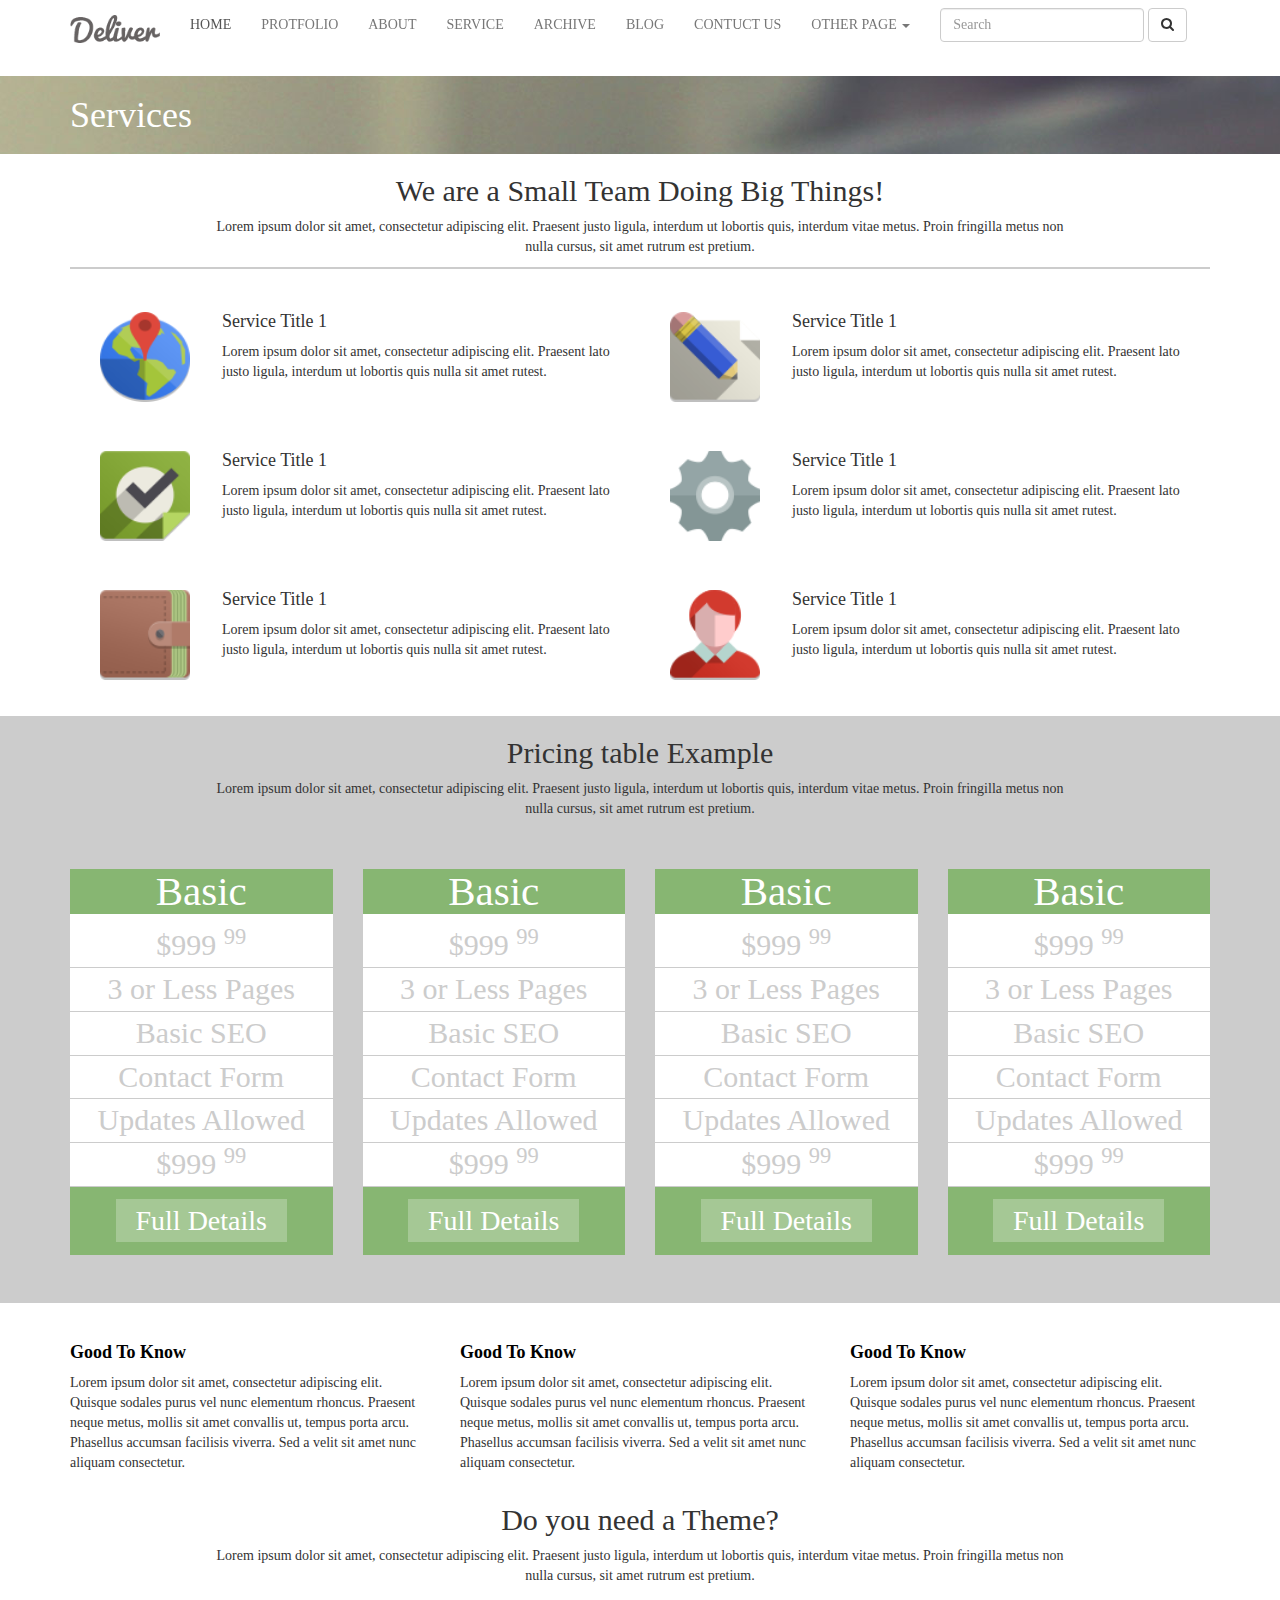
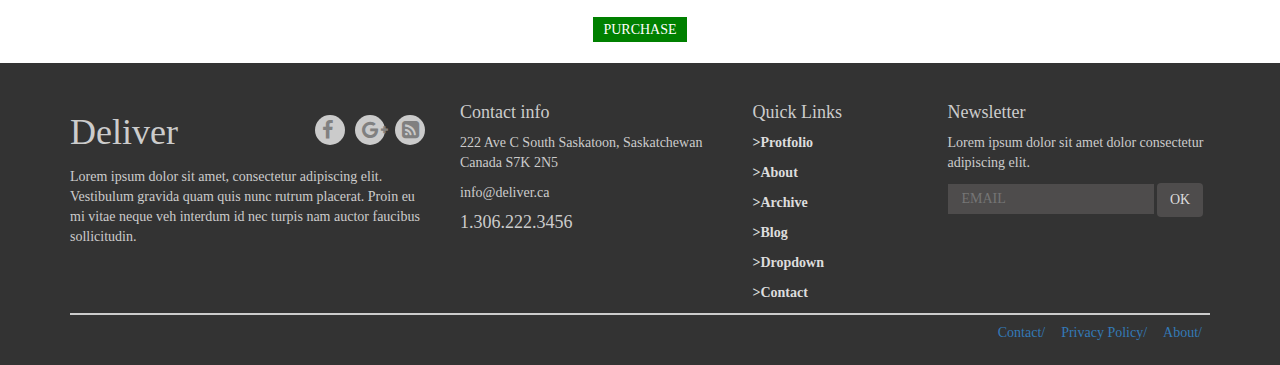
<file: Deliver/service.html>
<!DOCTYPE html>
<html lang="en">
  <head>
    <meta charset="utf-8">
    <meta http-equiv="X-UA-Compatible" content="IE=edge">
    <meta name="viewport" content="width=device-width, initial-scale=1">
    <!-- The above 3 meta tags *must* come first in the head; any other head content must come *after* these tags -->
    <title>Deliver</title>

    <!-- Bootstrap -->
    <link href="css/bootstrap.min.css" rel="stylesheet">
    <link href="css/font-awesome.min.css" rel="stylesheet">
    <link href="css/responsive.css" rel="stylesheet">
    <link href="style.css" rel="stylesheet">
  </head>
  <body>
  <div class="main-container">
  <nav class="navbar navbar-default navbar-fixed-top">
  <div class="container">
    <!-- Brand and toggle get grouped for better mobile display -->
    <div class="navbar-header">
      <button type="button" class="navbar-toggle collapsed" data-toggle="collapse" data-target="#bs-example-navbar-collapse-1" aria-expanded="false">
        <span class="sr-only">Toggle navigation</span>
        <span class="icon-bar"></span>
        <span class="icon-bar"></span>
        <span class="icon-bar"></span>
      </button>
      <a class="navbar-brand" href="#"><img src="img/logo.png" alt="" /></a>
    </div>

    <!-- Collect the nav links, forms, and other content for toggling -->
    <div class="collapse navbar-collapse" id="bs-example-navbar-collapse-1">
      <ul class="nav navbar-nav">
        <li class="active"><a href="index.html">Home <span class="sr-only">(current)</span></a></li>
        <li><a href="#">Protfolio</a></li>
        <li><a href="#">About</a></li>
        <li><a href="#">Service</a></li>
        <li><a href="#">Archive</a></li>
        <li><a href="#">Blog</a></li>
        <li><a href="#">Contuct Us</a></li>
        
        <li class="dropdown">
          <a href="#" class="dropdown-toggle" data-toggle="dropdown" role="button" aria-haspopup="true" aria-expanded="false">Other Page <span class="caret"></span></a>
          <ul class="dropdown-menu">
            <li><a href="#">Action</a></li>
            <li><a href="#">Another action</a></li>
            <li><a href="#">Something else here</a></li>
            <li role="separator" class="divider"></li>
            <li><a href="#">Separated link</a></li>
            <li role="separator" class="divider"></li>
            <li><a href="#">One more separated link</a></li>
          </ul>
        </li>
      </ul>
      <form class="navbar-form navbar-left" role="search">
        <div class="form-group">
          <input type="text" class="form-control" placeholder="Search">
        </div>
        <button type="submit" class="btn btn-default"><i class="fa fa-search"></i></button>
      </form>
     
    </div><!-- /.navbar-collapse -->
  </div><!-- /.container-fluid -->
</nav>
  
<div class="about-header">
	<div class="container">
		<div class="title-img">
			<h1>Services</h1>
		</div>
	</div>
</div>	

<div class="container">
	<div class="title">
		<h2>We are a Small Team Doing Big Things!</h2>
		<p>Lorem ipsum dolor sit amet, consectetur adipiscing elit. Praesent justo ligula, interdum ut lobortis quis, interdum vitae metus. Proin fringilla metus non nulla cursus, sit amet rutrum est pretium.</p>
	</div>
	
	<div class="border-top">
		<div class="container">
			<div class="about-aria-text">
			<div class="row">
				<div class="col-md-12">
					<div class="col-md-6 service">
						<div class="service-aria">
							<div class="ser-img">
								<img src="img/icon1.png" alt="" />
							</div>
							<div class="ser-title">
								<h4>Service Title 1</h4>
								<p>Lorem ipsum dolor sit amet, consectetur adipiscing elit. Praesent lato justo ligula, interdum ut lobortis quis nulla sit amet rutest.</p>
							</div>
						</div>
					</div>
					<div class="col-md-6 service">
						<div class="service-aria">
							<div class="ser-img">
								<img src="img/icon2.png" alt="" />
							</div>
							<div class="ser-title">
								<h4>Service Title 1</h4>
								<p>Lorem ipsum dolor sit amet, consectetur adipiscing elit. Praesent lato justo ligula, interdum ut lobortis quis nulla sit amet rutest.</p>
							</div>
						</div>
					</div>
					<div class="col-md-6 service">
						<div class="service-aria">
							<div class="ser-img">
								<img src="img/icon3.png" alt="" />
							</div>
							<div class="ser-title">
								<h4>Service Title 1</h4>
								<p>Lorem ipsum dolor sit amet, consectetur adipiscing elit. Praesent lato justo ligula, interdum ut lobortis quis nulla sit amet rutest.</p>
							</div>
						</div>
					</div>
					<div class="col-md-6 service">
						<div class="service-aria">
							<div class="ser-img">
								<img src="img/icon4.png" alt="" />
							</div>
							<div class="ser-title">
								<h4>Service Title 1</h4>
								<p>Lorem ipsum dolor sit amet, consectetur adipiscing elit. Praesent lato justo ligula, interdum ut lobortis quis nulla sit amet rutest.</p>
							</div>
						</div>
					</div>
					<div class="col-md-6 service">
						<div class="service-aria">
							<div class="ser-img">
								<img src="img/icon5.png" alt="" />
							</div>
							<div class="ser-title">
								<h4>Service Title 1</h4>
								<p>Lorem ipsum dolor sit amet, consectetur adipiscing elit. Praesent lato justo ligula, interdum ut lobortis quis nulla sit amet rutest.</p>
							</div>
						</div>
					</div>
					<div class="col-md-6 service">
						<div class="service-aria">
							<div class="ser-img">
								<img src="img/icon6.png" alt="" />
							</div>
							<div class="ser-title">
								<h4>Service Title 1</h4>
								<p>Lorem ipsum dolor sit amet, consectetur adipiscing elit. Praesent lato justo ligula, interdum ut lobortis quis nulla sit amet rutest.</p>
							</div>
						</div>
					</div>
				</div>
			</div>
		</div>
	</div>
</div>
	
</div>
<div class="about-color">
	<div class="about-bottom">
		<div class="container">
		<div class="title">
			<h2>Pricing table Example</h2>
			<p>Lorem ipsum dolor sit amet, consectetur adipiscing elit. Praesent justo ligula, interdum ut lobortis quis, interdum vitae metus. Proin fringilla metus non nulla cursus, sit amet rutrum est pretium.</p>
		</div>
			<div class="row">
				<div class="col-md-3">
					<div class="ser-pricing">
						<div class="link-tag">
						<h2>Basic</h2>
							<li><a href="">$999 <sup>99</sup></a></li>
								<li><a href="">3 or Less Pages</a></li>
								<li><a href="">Basic SEO</a></li>
								<li><a href="">Contact Form</a></a></li>
								<li><a href="">Updates Allowed</a></li>
								<li><a href="">$999 <sup>99</sup></a></li>
						</div>
						<div class="ser-h">
							<a href="">Full Details</a>
						</div>
					</div>
				</div>
				<div class="col-md-3">
					<div class="ser-pricing">
						<div class="link-tag">
						<h2>Basic</h2>
							<li><a href="">$999 <sup>99</sup></a></li>
								<li><a href="">3 or Less Pages</a></li>
								<li><a href="">Basic SEO</a></li>
								<li><a href="">Contact Form</a></a></li>
								<li><a href="">Updates Allowed</a></li>
								<li><a href="">$999 <sup>99</sup></a></li>
						</div>
						<div class="ser-h">
							<a href="">Full Details</a>
						</div>
					</div>
				</div>
				<div class="col-md-3">
					<div class="ser-pricing">
						<div class="link-tag">
						<h2>Basic</h2>
							<li><a href="">$999 <sup>99</sup></a></li>
								<li><a href="">3 or Less Pages</a></li>
								<li><a href="">Basic SEO</a></li>
								<li><a href="">Contact Form</a></a></li>
								<li><a href="">Updates Allowed</a></li>
								<li><a href="">$999 <sup>99</sup></a></li>
						</div>
						<div class="ser-h">
							<a href="">Full Details</a>
						</div>
					</div>
				</div>
				<div class="col-md-3">
					<div class="ser-pricing">
						<div class="link-tag">
						<h2>Basic</h2>
							<li><a href="">$999 <sup>99</sup></a></li>
								<li><a href="">3 or Less Pages</a></li>
								<li><a href="">Basic SEO</a></li>
								<li><a href="">Contact Form</a></a></li>
								<li><a href="">Updates Allowed</a></li>
								<li><a href="">$999 <sup>99</sup></a></li>
						</div>
						<div class="ser-h">
							<a href="">Full Details</a>
						</div>
					</div>
				</div>
			</div>
		</div>
	</div>
</div>
	
<div class="border-top">
	<div class="container">
		<div class="about-aria">
			
			<div class="row left-text">
				<div class="col-md-4">
					<h4>Good To Know</h4>
					<p>Lorem ipsum dolor sit amet, consectetur adipiscing elit. Quisque sodales purus vel nunc elementum rhoncus. Praesent neque metus, mollis sit amet convallis ut, tempus porta arcu. Phasellus accumsan facilisis viverra. Sed a velit sit amet nunc aliquam consectetur.</p>
				</div>
				<div class="col-md-4">
					<h4>Good To Know</h4>
					<p>Lorem ipsum dolor sit amet, consectetur adipiscing elit. Quisque sodales purus vel nunc elementum rhoncus. Praesent neque metus, mollis sit amet convallis ut, tempus porta arcu. Phasellus accumsan facilisis viverra. Sed a velit sit amet nunc aliquam consectetur.</p>
				</div>
				<div class="col-md-4">
					<h4>Good To Know</h4>
					<p>Lorem ipsum dolor sit amet, consectetur adipiscing elit. Quisque sodales purus vel nunc elementum rhoncus. Praesent neque metus, mollis sit amet convallis ut, tempus porta arcu. Phasellus accumsan facilisis viverra. Sed a velit sit amet nunc aliquam consectetur.</p>
				</div>
			</div>
		<div class="title">
			<h2>Do you need a Theme?</h2>
			<p>Lorem ipsum dolor sit amet, consectetur adipiscing elit. Praesent justo ligula, interdum ut lobortis quis, interdum vitae metus. Proin fringilla metus non nulla cursus, sit amet rutrum est pretium.</p>
			<a href="">Purchase</a>
		</div>
	</div>
	</div>
</div>
	
	
	<div class="footer-top">
		<div class="container">
			<div class="row">
				<div class="col-md-4">
					<div class="link-icon">
						<h1>Deliver</h1>
						<div class="text">
						<i class="fa fa-rss-square" aria-hidden="true"></i>
						<i class="fa fa-google-plus" aria-hidden="true"></i>
						<i class="fa fa-facebook" aria-hidden="true"></i>
					</div>
					</div>
					
					<div class="p-tex">
						<p>Lorem ipsum dolor sit amet, consectetur adipiscing elit. Vestibulum gravida quam quis nunc rutrum placerat. Proin eu mi vitae neque veh interdum id nec turpis nam auctor faucibus sollicitudin.</p>
					</div>
				</div>
				<div class="col-md-3">
					<div class="text">
						<h4>Contact info</h4>
						<p>222 Ave C South
						Saskatoon, Saskatchewan  
						Canada S7K 2N5</p>
						<p>info@deliver.ca</p>
						<h4>1.306.222.3456</h4>
					</div>
				</div>
				<div class="col-md-2">
					
					<div class="text">
						<h4>Quick Links</h4>
						<p><a href="">>Protfolio</a></p>
						<p><a href="">>About</a></p>
						<p><a href="">>Archive</a></p>
						<p><a href="">>Blog</a></p>
						<p><a href="">>Dropdown</a></p>
						<p><a href="">>Contact</a></p>
					</div>
				</div>
				<div class="col-md-3">
					
					<div class="text">
						<h4>Newsletter</h4>
						<p>Lorem ipsum dolor sit amet dolor consectetur adipiscing elit. </p>
						<form action="">
							<input type="text" placeholder="EMAIL"/>
							<input class="btn"type="button" value="OK"/>
						</form>
					</div>
				</div>
			</div>
		</div>
	</div>
	<div class="footer-bottom">
		<div class="container">
			<div class="border-top">
				<p>Copyright 2013 Deliver. All Rights Reserved.</p>
			<li><a href="">About/</a></li>
			<li><a href="">Privacy Policy/</a></li>
			<li><a href="">Contact/</a></li>
			</div>
		</div>
	</div>
</div>
  </body>
</div>

    <!-- jQuery (necessary for Bootstrap's JavaScript plugins) -->
    <script src="https://ajax.googleapis.com/ajax/libs/jquery/1.11.3/jquery.min.js"></script>
    <script src="js/jquery-3.1.1.min.js"></script>
    
    <!-- Include all compiled plugins (below), or include individual files as needed -->
    <script src="js/bootstrap.min.js"></script>
  </body>
</html>
</file>
<file: css/responsive.css>
/* Medium Layout: 1280px. */
@media only screen and (min-width: 992px) and (max-width: 1200px) { 
  
    
}
/* Tablet Layout: 768px. */
@media only screen and (min-width: 768px) and (max-width: 991px) { 
 
    
}
/* Mobile Layout: 320px. */
@media only screen and (max-width: 767px) { 
 
    
}
/* Wide Mobile Layout: 480px. */
@media only screen and (min-width: 480px) and (max-width: 767px) { 

}
</file>
<file: style.css>
.main-container{
	font-family:"times new roman";
}
.navbar-default {
  background:transparent;
  border:transparent;
}
.navbar-default .navbar-nav > .active > a, .navbar-default .navbar-nav > .active > a:focus, .navbar-default .navbar-nav > .active > a:hover {
	background:none;
  color: #555;
}
.navbar-default .navbar-nav > li > a {
  color: #000;
}
.nav.navbar-nav a {
  text-transform: uppercase;
}
.navbar-default .navbar-nav > .active > a, .navbar-default .navbar-nav > .active > a:focus, .navbar-default .navbar-nav > .active > a:hover {
  background: rgba(0, 0, 0, 0) none repeat scroll 0 0;
  color: blue;
}
.navbar-brand > img {
  height: 28px;
}
.item img {
  width: 100%;
}
.carousel-control .glyphicon-chevron-left, .carousel-control .glyphicon-chevron-right, .carousel-control .icon-next, .carousel-control .icon-prev {
  background: #625d51 none repeat scroll 0 0;
  border-radius: 100%;
  font-size: 30px;
  height: 45px;
  margin-top: -10px;
  padding-top: 5px;
  width: 45px;
}
.carousel-control.right {
  background-image:none;
  background-repeat: repeat-x;
  left: auto;
  right: 0;
}
.carousel-control.left {
  background-image: none;
  background-repeat: repeat-x;
}
.carousel-caption > a {
  border: 3px solid;
  color: #fff;
  padding: 5px 12px;
}
.carousel-caption {
  left: 20%;
  line-height: 24px;
  padding-bottom: 125px;
  right: 20%;
}
.carousel-indicators .active {
  background-color: #fff;
  height: 15px;
  margin: 0;
  width: 15px;
}
.about-aria{
	text-align:center;
}
.title {
  margin: 0 auto;
  max-width: 848px;
  text-align: center;
}
.row {
  
  margin-top: 30px;
}
.icon {
  font-size: 100px;
}
.icon-over:hover {
  background: #3399FF none repeat scroll 0 0;
  border-radius: 7px;
  bottom: 0;
  color: transparent;
  cursor: pointer;
  height: 183px;
  left: 47px;
  opacity: 0.5;
  overflow: hidden;
  position: absolute;
  top: 0;
  transition: all 0.5s ease 0s;
  width: 296px;
}
.icon-over {
  border-radius: 7px;
  bottom: 0;
  color: transparent;
  cursor: pointer;
  height: 183px;
  left: 47px;
  
  overflow: hidden;
  position: absolute;
  top: 0;
  width: 296px;
 
}

.text > a {
  color: green;
  text-decoration: none;
}
.title > a {
  background: green none repeat scroll 0 0;
  border: 2px solid;
  color: #fff;
  line-height: 67px;
  padding: 5px 10px;
  text-transform: uppercase;
}
.title > a:hover{background:#ffaa10;}
.link-icon > h1 {
  float: left;
}
.about-bottom {
	text-align:center;
  background: #ccc none repeat scroll 0 0;
}
.footer-top {
  background: #333333 none repeat scroll 0 0;
  color: #ccc;
}
.icon > h1 {
  display: block;
  float: left;
}

.link-icon .fa {
  background: #cbcbcb none repeat scroll 0 0;
  border-radius: 100%;
  color: gray;
  float: right;
  font-size: 20px;
  height: 30px;
  margin-top: 26px;
  padding: 5px 7px;
  width: 30px;
  margin: 22px 5px;
}
.link-icon .fa:hover{
	background:blue;
	color:#fff;
	cursor:pointer;
}
.p-tex > p {
  float: left;
}
button, input, select, textarea {
  color: #ddd;
  font-family: inherit;
  font-size: inherit;
  padding: 5px 14px;
  background: #4e4c4c;
  border: transparent;
}
.btn:hover{
	background:#828282;
}
.text a {
  color: #ddd;
  font-weight: bold;
  text-transform: capitalize;
}
.footer-bottom {
  background:#333333 none repeat scroll 0 0;
}
.border-top{
	border-top:2px solid #ccc;
	display: block;
}
.border-top > p {
  padding: 10px 0;
  display: inline-block;
}
.border-top > li {
  float: right;
  padding: 8px;
  display: block;
}
.icon > img {
  height: 100%;
  width: 100%;
}
.text > li {
  list-style: outside none none;
}
.text > li .fa {
  font-size: 20px;
  padding-right: 10px;
  padding-top: 5px;
}
.text a:hover {
  color: #ffaa10;
  text-decoration: none;
}
.form-control {
  background-color: transparent;
  border: solid 1px #ccc;
  1: 4px;
  color: #555;
  display: block;
  font-size: 14px;
  height: 34px;
  line-height: 1.42857;
  padding: 6px 12px;
  transition: border-color 0.15s ease-in-out 0s, box-shadow 0.15s ease-in-out 0s;
  width: 100%;
}

/*about */
.about-header{
	background:url(img/about.png)no-repeat;
	height:100px;
}
.title-img {
  color: #fff;
  
}
.about-header {
  background: rgba(0, 0, 0, 0) url("img/about.png") repeat-x scroll 0 0;
  height: 78px;
  margin-top: 76px;
}
.icon-shap {
  background: gray  none repeat scroll 0 0;
  height: 150px;
  width: 100%;
}
.left-tex {
  text-align: left;
}
.text-shap > p {
  border-bottom: 2px solid gray;
  padding: 7px 0;
}
.link-icon-fa .fa {
  background: #ddd none repeat scroll 0 0;
  border-radius: 100%;
  height: 20px;
  margin: 10px 6px;
  padding: 4px;
  width: 20px;
  cursor:pointer;
}
.link-icon-fa .fa:hover{
	background:#ffaa10;
}



/* ---- isotope ---- */

.grid {
  border: 1px solid #333;
}

/* clear fix */
.grid:after {
  content: '';
  display: block;
  clear: both;
}

/* ---- .element-item ---- */
img {
  vertical-align: middle;
  width: 90px;
  height: 90px;
}
.element-item {
  color: #262524;
  float: left;
  height: 175px;
  margin: 5px;
  padding: 10px;
  position: relative;
  width: 350px;
}

.element-item > * {
  margin: 0;
  padding: 0;
}

.element-item .name {
  position: absolute;

  left: 10px;
  top: 60px;
  text-transform: none;
  letter-spacing: 0;
  font-size: 12px;
  font-weight: normal;
}

.element-item .symbol {
  position: absolute;
  left: 10px;
  top: 0px;
  font-size: 42px;
  font-weight: bold;
  color: white;
}

.element-item .number {
  position: absolute;
  right: 8px;
  top: 5px;
}

.element-item .weight {
  position: absolute;
  left: 10px;
  top: 76px;
  font-size: 12px;
}

.element-item.alkali          { background: #F00; background: hsl(   0, 100%, 50%); }
.element-item.alkaline-earth  { background: #F80; background: hsl(  36, 100%, 50%); }
.element-item.lanthanoid      { background: #FF0; background: hsl(  72, 100%, 50%); }
.element-item.actinoid        { background: #0F0; background: hsl( 108, 100%, 50%); }
.element-item.transition      { background: #0F8; background: hsl( 144, 100%, 50%); }
.element-item.post-transition { background: #0FF; background: hsl( 180, 100%, 50%); }
.element-item.metalloid       { background: #08F; background: hsl( 216, 100%, 50%); }
.element-item.diatomic        { background: #00F; background: hsl( 252, 100%, 50%); }
.element-item.halogen         { background: #F0F; background: hsl( 288, 100%, 50%); }
.element-item.noble-gas       { background: #F08; background: hsl( 324, 100%, 50%); }

.element-item.transition {
  background:transparent;
}
.element-item.metalloid {
  background:transparent;
}
.element-item.post-transition {
  background:transparent;
}
.element-item.alkali {
  background:transparent;
}
.element-item.alkaline-earth {
  background:transparent;
}
.element-item.lanthanoid {
  background:transparent;
}
.element-item.actinoid {
  background:transparent;
}
.element-item.diatomic {
  background:transparent;
}
.element-item.noble-gas {
  background:transparent;
}
.button-group {
  margin: 0 auto;
  max-width: 825px;
  padding-bottom: 25px;
  padding-top: 25px;
}
.grid {
  border: medium none;
  margin: 22px 0;
}
.sorting {
  text-align: center;
  text-transform: uppercase;
  font-family: times new roman;
  color: #000;
}


.element-item{
	position:relative;
	 
}
.element-item img {
  height: 200px;
  padding: 18px;
  width: 340px;
}
.fats-overly {
  border-radius: 7px;
  bottom: 0;
  color: transparent;
  cursor: pointer;
  height: 146px;
  opacity: 0.6;
  overflow: hidden;
  position: absolute;
  width: 252px;
  left: 54px;
}
.fats-overly .fa {
  font-size: 36px;
  padding-left: 8px;
  padding-top: 52px;
}
.small, small {
  font-size: 56%;
  left: 20px;
  position: absolute;
  text-transform: capitalize;
  top: 55px;
  
}
.element-item:hover .fats-overly {
	background:#000;
	transition:.5s;
	color:#fff;
	
	
}



/* serviuces */
.col-md-6 img {
  float: left;
}
.ser-title {
  padding-left: 122px;
}
.col-md-6.service {
  margin: 3px 0;
  padding-bottom: 33px;
}
.ser-pricing {
  background: #fff none repeat scroll 0 0;
  margin-bottom: 46px;
}
.link-tag > h2 {
  background: #87b672 none repeat scroll 0 0;
  color: #fff;
  font-size: 41px;
}
.ser-h {
	background: #87b672 none repeat scroll 0 0;
  color: #fff;
  font-size: 28px;
  padding: 14px;
}
.ser-h > a {
  background: #a5c895 none repeat scroll 0 0;
  color: #fff;
  padding: 6px 20px;
  text-decoration: none;
}
.ser-h > a:hover {
  background: green none repeat scroll 0 0;
}
.link-tag > li {
  border-bottom: 1px solid #ccc;
  display: block;
  font-size: 30px;
  list-style: outside none none;
}
.link-tag a {
  color: #ccc;
  text-decoration: none;
}
.link-tag a:hover {
  color:green;
  text-decoration: none;
}

/* archive */
.row.left-text {
  text-align: left;
}
.col-md-4 > h4 {
  color: #000;
  font-weight: bold;
}
.link-left > li {
  list-style: outside none none;
  margin: 10px;
}
.link-right a {
  color: gray;
  line-height: 39px;
  margin: 10px;
  text-decoration: none;
}
.link-right > li {
  border-bottom: 2px solid #ccc;
  list-style: outside none none;
}
.link-left .fa {
  color: gray;
  font-size: 25px;
  font-weight: bold;
  margin-right: 10px;
}
.link-right a:hover {
  color: #000;
}
.link-left a {
  text-decoration: none;
  color:#686464;
}
.link-left a:hover {
  color: green;
}

/*blog*/
.slider-text .fa {
  margin: 12px 5px 0px 63px;
  font-size: 16px;
  color: gray;
}
.blog-img > img {
  height: 350px;
  width: 100%;
}
video {
  background: gray none repeat scroll 0 0;
  border: 7px solid silver;
  width: 100%;
}
.blog-title {
  border-top: 2px solid gray;
}
.blog-audo > img {
  width: 100%;
  height: 35px;
}
.vidoe .fa {
  margin: 13px 10px 17px 38px;
}




/*contact us*/
textarea {
  float: left;
  width: 100%;
  background: #ddd;
  margin: 10px 0px;
}
.contact-left input {
  background: #ddd;
  color: #000;
  margin: 12px 0px;
}
.col-md-8 > a {
  background: green none repeat scroll 0 0;
  color: #fff;
  font-size: 14px;
  padding: 8px 11px;
  text-transform:uppercase;
}
.contact-aria {
  margin: 15px 0px;
}
</file>
<file: Deliver/css/responsive.css>
/* Medium Layout: 1280px. */
@media only screen and (min-width: 992px) and (max-width: 1200px) { 
  
    
}
/* Tablet Layout: 768px. */
@media only screen and (min-width: 768px) and (max-width: 991px) { 
 
    
}
/* Mobile Layout: 320px. */
@media only screen and (max-width: 767px) { 
 
    
}
/* Wide Mobile Layout: 480px. */
@media only screen and (min-width: 480px) and (max-width: 767px) { 

}
</file>
<file: Deliver/style.css>
.main-container{
	font-family:"times new roman";
}
.navbar-default {
  background:transparent;
  border:transparent;
}
.navbar-default .navbar-nav > .active > a, .navbar-default .navbar-nav > .active > a:focus, .navbar-default .navbar-nav > .active > a:hover {
	background:none;
  color: #555;
}
.nav.navbar-nav a {
  text-transform: uppercase;
}
.navbar-brand > img {
  height: 28px;
}
.item img {
  width: 100%;
}
.carousel-control .glyphicon-chevron-left, .carousel-control .glyphicon-chevron-right, .carousel-control .icon-next, .carousel-control .icon-prev {
  background: #625d51 none repeat scroll 0 0;
  border-radius: 100%;
  font-size: 30px;
  height: 45px;
  margin-top: -10px;
  padding-top: 5px;
  width: 45px;
}
.carousel-control.right {
  background-image:none;
  background-repeat: repeat-x;
  left: auto;
  right: 0;
}
.carousel-control.left {
  background-image: none;
  background-repeat: repeat-x;
}
.carousel-caption > a {
  border: 3px solid;
  color: #fff;
  padding: 5px 12px;
}
.carousel-caption {
  left: 20%;
  line-height: 24px;
  padding-bottom: 125px;
  right: 20%;
}
.carousel-indicators .active {
  background-color: #fff;
  height: 15px;
  margin: 0;
  width: 15px;
}
.about-aria{
	text-align:center;
}
.title {
  margin: 0 auto;
  max-width: 848px;
  text-align: center;
}
.row {
  
  margin-top: 30px;
}
.icon {
  font-size: 100px;
}
.icon-over:hover {
  background: #3399FF none repeat scroll 0 0;
  border-radius: 7px;
  bottom: 0;
  color: transparent;
  cursor: pointer;
  height: 183px;
  left: 47px;
  opacity: 0.5;
  overflow: hidden;
  position: absolute;
  top: 0;
  transition: all 0.5s ease 0s;
  width: 296px;
}
.icon-over {
  border-radius: 7px;
  bottom: 0;
  color: transparent;
  cursor: pointer;
  height: 183px;
  left: 47px;
  
  overflow: hidden;
  position: absolute;
  top: 0;
  width: 296px;
 
}

.text > a {
  color: green;
  text-decoration: none;
}
.title > a {
  background: green none repeat scroll 0 0;
  border: 2px solid;
  color: #fff;
  line-height: 67px;
  padding: 5px 10px;
  text-transform: uppercase;
}
.title > a:hover{background:#ffaa10;}
.link-icon > h1 {
  float: left;
}
.about-bottom {
	text-align:center;
  background: #ccc none repeat scroll 0 0;
}
.footer-top {
  background: #333333 none repeat scroll 0 0;
  color: #ccc;
}
.icon > h1 {
  display: block;
  float: left;
}

.link-icon .fa {
  background: #cbcbcb none repeat scroll 0 0;
  border-radius: 100%;
  color: gray;
  float: right;
  font-size: 20px;
  height: 30px;
  margin-top: 26px;
  padding: 5px 7px;
  width: 30px;
  margin: 22px 5px;
}
.link-icon .fa:hover{
	background:blue;
	color:#fff;
	cursor:pointer;
}
.p-tex > p {
  float: left;
}
button, input, select, textarea {
  color: #ddd;
  font-family: inherit;
  font-size: inherit;
  padding: 5px 14px;
  background: #4e4c4c;
  border: transparent;
}
.btn:hover{
	background:#828282;
}
.text a {
  color: #ddd;
  font-weight: bold;
  text-transform: capitalize;
}
.footer-bottom {
  background:#333333 none repeat scroll 0 0;
}
.border-top{
	border-top:2px solid #ccc;
	display: block;
}
.border-top > p {
  padding: 10px 0;
  display: inline-block;
}
.border-top > li {
  float: right;
  padding: 8px;
  display: block;
}
.icon > img {
  height: 100%;
  width: 100%;
}
.text > li {
  list-style: outside none none;
}
.text > li .fa {
  font-size: 20px;
  padding-right: 10px;
  padding-top: 5px;
}
.text a:hover {
  color: #ffaa10;
  text-decoration: none;
}
.form-control {
  background-color: transparent;
  border: solid 1px #ccc;
  1: 4px;
  color: #555;
  display: block;
  font-size: 14px;
  height: 34px;
  line-height: 1.42857;
  padding: 6px 12px;
  transition: border-color 0.15s ease-in-out 0s, box-shadow 0.15s ease-in-out 0s;
  width: 100%;
}

/*about */
.about-header{
	background:url(img/about.png)no-repeat;
	height:100px;
}
.title-img {
  color: #fff;
  
}
.about-header {
  background: rgba(0, 0, 0, 0) url("img/about.png") repeat-x scroll 0 0;
  height: 78px;
  margin-top: 76px;
}
.icon-shap {
  background: gray  none repeat scroll 0 0;
  height: 150px;
  width: 100%;
}
.left-tex {
  text-align: left;
}
.text-shap > p {
  border-bottom: 2px solid gray;
  padding: 7px 0;
}
.link-icon-fa .fa {
  background: #ddd none repeat scroll 0 0;
  border-radius: 100%;
  height: 20px;
  margin: 10px 6px;
  padding: 4px;
  width: 20px;
  cursor:pointer;
}
.link-icon-fa .fa:hover{
	background:#ffaa10;
}



/* ---- isotope ---- */

.grid {
  border: 1px solid #333;
}

/* clear fix */
.grid:after {
  content: '';
  display: block;
  clear: both;
}

/* ---- .element-item ---- */
img {
  vertical-align: middle;
  width: 90px;
  height: 90px;
}
.element-item {
  color: #262524;
  float: left;
  height: 175px;
  margin: 5px;
  padding: 10px;
  position: relative;
  width: 350px;
}

.element-item > * {
  margin: 0;
  padding: 0;
}

.element-item .name {
  position: absolute;

  left: 10px;
  top: 60px;
  text-transform: none;
  letter-spacing: 0;
  font-size: 12px;
  font-weight: normal;
}

.element-item .symbol {
  position: absolute;
  left: 10px;
  top: 0px;
  font-size: 42px;
  font-weight: bold;
  color: white;
}

.element-item .number {
  position: absolute;
  right: 8px;
  top: 5px;
}

.element-item .weight {
  position: absolute;
  left: 10px;
  top: 76px;
  font-size: 12px;
}

.element-item.alkali          { background: #F00; background: hsl(   0, 100%, 50%); }
.element-item.alkaline-earth  { background: #F80; background: hsl(  36, 100%, 50%); }
.element-item.lanthanoid      { background: #FF0; background: hsl(  72, 100%, 50%); }
.element-item.actinoid        { background: #0F0; background: hsl( 108, 100%, 50%); }
.element-item.transition      { background: #0F8; background: hsl( 144, 100%, 50%); }
.element-item.post-transition { background: #0FF; background: hsl( 180, 100%, 50%); }
.element-item.metalloid       { background: #08F; background: hsl( 216, 100%, 50%); }
.element-item.diatomic        { background: #00F; background: hsl( 252, 100%, 50%); }
.element-item.halogen         { background: #F0F; background: hsl( 288, 100%, 50%); }
.element-item.noble-gas       { background: #F08; background: hsl( 324, 100%, 50%); }

.element-item.transition {
  background:transparent;
}
.element-item.metalloid {
  background:transparent;
}
.element-item.post-transition {
  background:transparent;
}
.element-item.alkali {
  background:transparent;
}
.element-item.alkaline-earth {
  background:transparent;
}
.element-item.lanthanoid {
  background:transparent;
}
.element-item.actinoid {
  background:transparent;
}
.element-item.diatomic {
  background:transparent;
}
.element-item.noble-gas {
  background:transparent;
}
.button-group {
  margin: 0 auto;
  max-width: 825px;
  padding-bottom: 25px;
  padding-top: 25px;
}
.grid {
  border: medium none;
  margin: 22px 0;
}
.sorting {
  text-align: center;
  text-transform: uppercase;
  font-family: times new roman;
  color: #000;
}


.element-item{
	position:relative;
	 
}
.element-item img {
  height: 200px;
  padding: 18px;
  width: 340px;
}
.fats-overly {
  border-radius: 7px;
  bottom: 0;
  color: transparent;
  cursor: pointer;
  height: 146px;
  opacity: 0.6;
  overflow: hidden;
  position: absolute;
  width: 252px;
  left: 54px;
}
.fats-overly .fa {
  font-size: 36px;
  padding-left: 8px;
  padding-top: 52px;
}
.small, small {
  font-size: 56%;
  left: 20px;
  position: absolute;
  text-transform: capitalize;
  top: 55px;
  
}
.element-item:hover .fats-overly {
	background:#000;
	transition:.5s;
	color:#fff;
	
	
}



/* serviuces */
.col-md-6 img {
  float: left;
}
.ser-title {
  padding-left: 122px;
}
.col-md-6.service {
  margin: 3px 0;
  padding-bottom: 33px;
}
.ser-pricing {
  background: #fff none repeat scroll 0 0;
  margin-bottom: 46px;
}
.link-tag > h2 {
  background: #87b672 none repeat scroll 0 0;
  color: #fff;
  font-size: 41px;
}
.ser-h {
	background: #87b672 none repeat scroll 0 0;
  color: #fff;
  font-size: 28px;
  padding: 14px;
}
.ser-h > a {
  background: #a5c895 none repeat scroll 0 0;
  color: #fff;
  padding: 6px 20px;
  text-decoration: none;
}
.ser-h > a:hover {
  background: green none repeat scroll 0 0;
}
.link-tag > li {
  border-bottom: 1px solid #ccc;
  display: block;
  font-size: 30px;
  list-style: outside none none;
}
.link-tag a {
  color: #ccc;
  text-decoration: none;
}
.link-tag a:hover {
  color:green;
  text-decoration: none;
}

/* archive */
.row.left-text {
  text-align: left;
}
.col-md-4 > h4 {
  color: #000;
  font-weight: bold;
}
.link-left > li {
  list-style: outside none none;
  margin: 10px;
}
.link-right a {
  color: gray;
  line-height: 39px;
  margin: 10px;
  text-decoration: none;
}
.link-right > li {
  border-bottom: 2px solid #ccc;
  list-style: outside none none;
}
.link-left .fa {
  color: gray;
  font-size: 25px;
  font-weight: bold;
  margin-right: 10px;
}
.link-right a:hover {
  color: #000;
}
.link-left a {
  text-decoration: none;
  color:#686464;
}
.link-left a:hover {
  color: green;
}

/*blog*/
.slider-text .fa {
  margin: 12px 5px 0px 63px;
  font-size: 16px;
  color: gray;
}
.blog-img > img {
  height: 350px;
  width: 100%;
}
video {
  background: gray none repeat scroll 0 0;
  border: 7px solid silver;
  width: 100%;
}
.blog-title {
  border-top: 2px solid gray;
}
.blog-audo > img {
  width: 100%;
  height: 35px;
}
.vidoe .fa {
  margin: 13px 10px 17px 38px;
}




/*contact us*/
textarea {
  float: left;
  width: 100%;
  background: #ddd;
  margin: 10px 0px;
}
.contact-left input {
  background: #ddd;
  color: #000;
  margin: 12px 0px;
}
.col-md-8 > a {
  background: green none repeat scroll 0 0;
  color: #fff;
  font-size: 14px;
  padding: 8px 11px;
  text-transform:uppercase;
}
.contact-aria {
  margin: 15px 0px;
}
</file>
